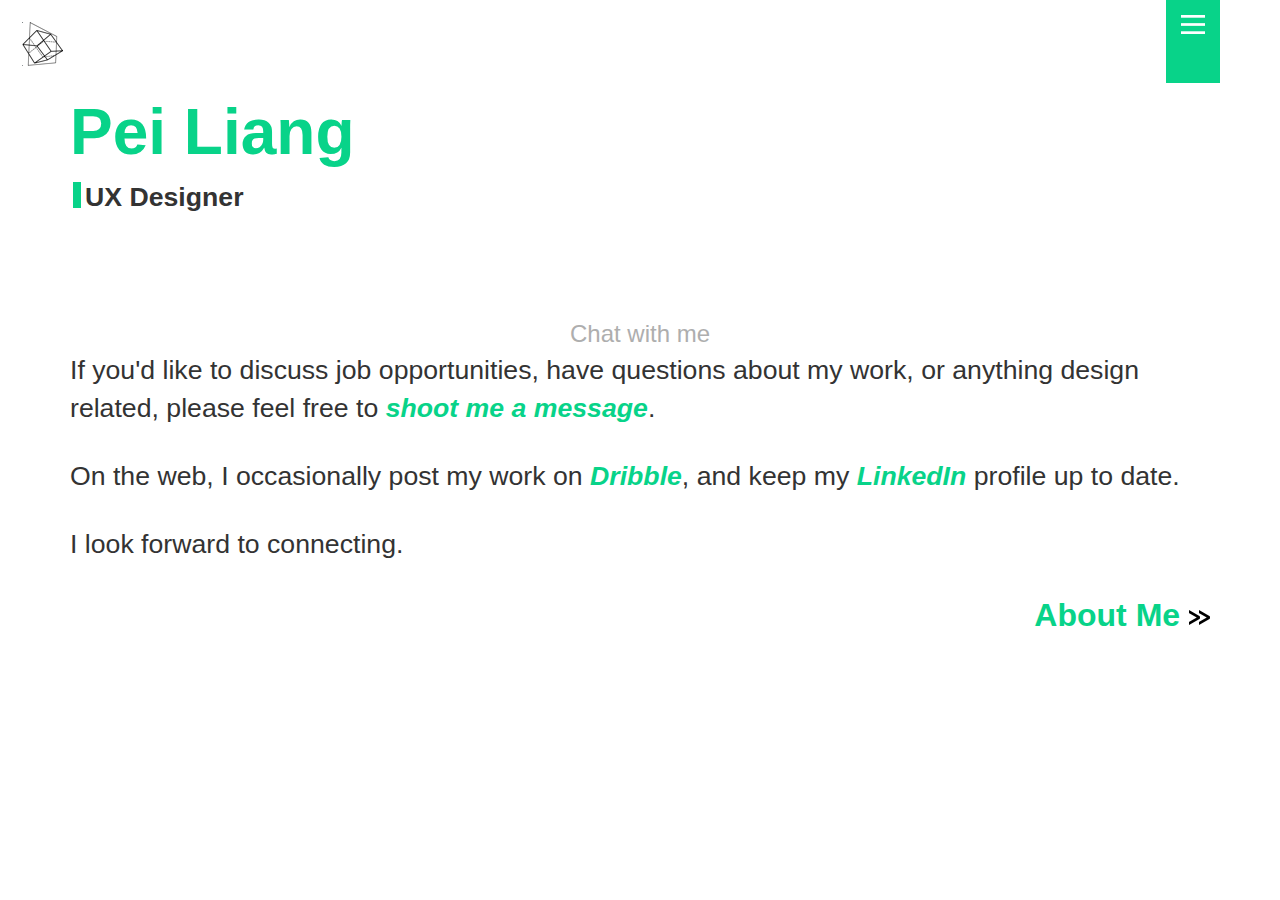
<file: src/contact.html>
<!DOCTYPE html>
<html lang="en">
  <head>
    <link rel="stylesheet" type="text/css" href="css/style.css">
    <link rel="stylesheet" href="https://maxcdn.bootstrapcdn.com/bootstrap/3.3.7/css/bootstrap.min.css" integrity="sha384-BVYiiSIFeK1dGmJRAkycuHAHRg32OmUcww7on3RYdg4Va+PmSTsz/K68vbdEjh4u" crossorigin="anonymous">
  </head>
  <body id="contact">

    <div class="menu-bar container-fluid">
      <div class="logo">
        <a href="index.html"><img src="img/logo.png"></a>
      </div>
      <div class="menu">
        <div class="cover">
          <img src="img/menu.png">
        </div>
        <div class="items">
          <ul>
            <li><a href="index.html">Projects</a></li>
            <li><a href="about-me.html">About Me</a></li>
            <li><a href="contact.html">Contact</a></li>
          </ul>
        </div>
      </div>
    </div>

    <div class="main container">
      <div class="name-card">
        <div class="name heading">
          Pei Liang
        </div>
        <div class="profession">
          <span>UX Designer</span>
        </div>
      </div>
      <div class="chat">
        Chat with me
      </div>
      
      <div class="content">
        <p>If you'd like to discuss job opportunities, have questions about my work, or anything design related, please feel free to <a href="mailto:peiuxdesign@gmail.com">shoot me a message</a>.</p>
        <p>On the web, I occasionally post my work on <a href="javascript:void(0);">Dribble</a>, and keep my <a href="javascript:void(0);">LinkedIn</a> profile up to date.</p>
        <p>I look forward to connecting.</p>
      </div>
      
      <div class="footer">
        <a href="about-me.html">
          <span>About Me</span>
          <img src="img/go.png">
        </a>
      </div>
    </div>
  </body>
</html>
</file>
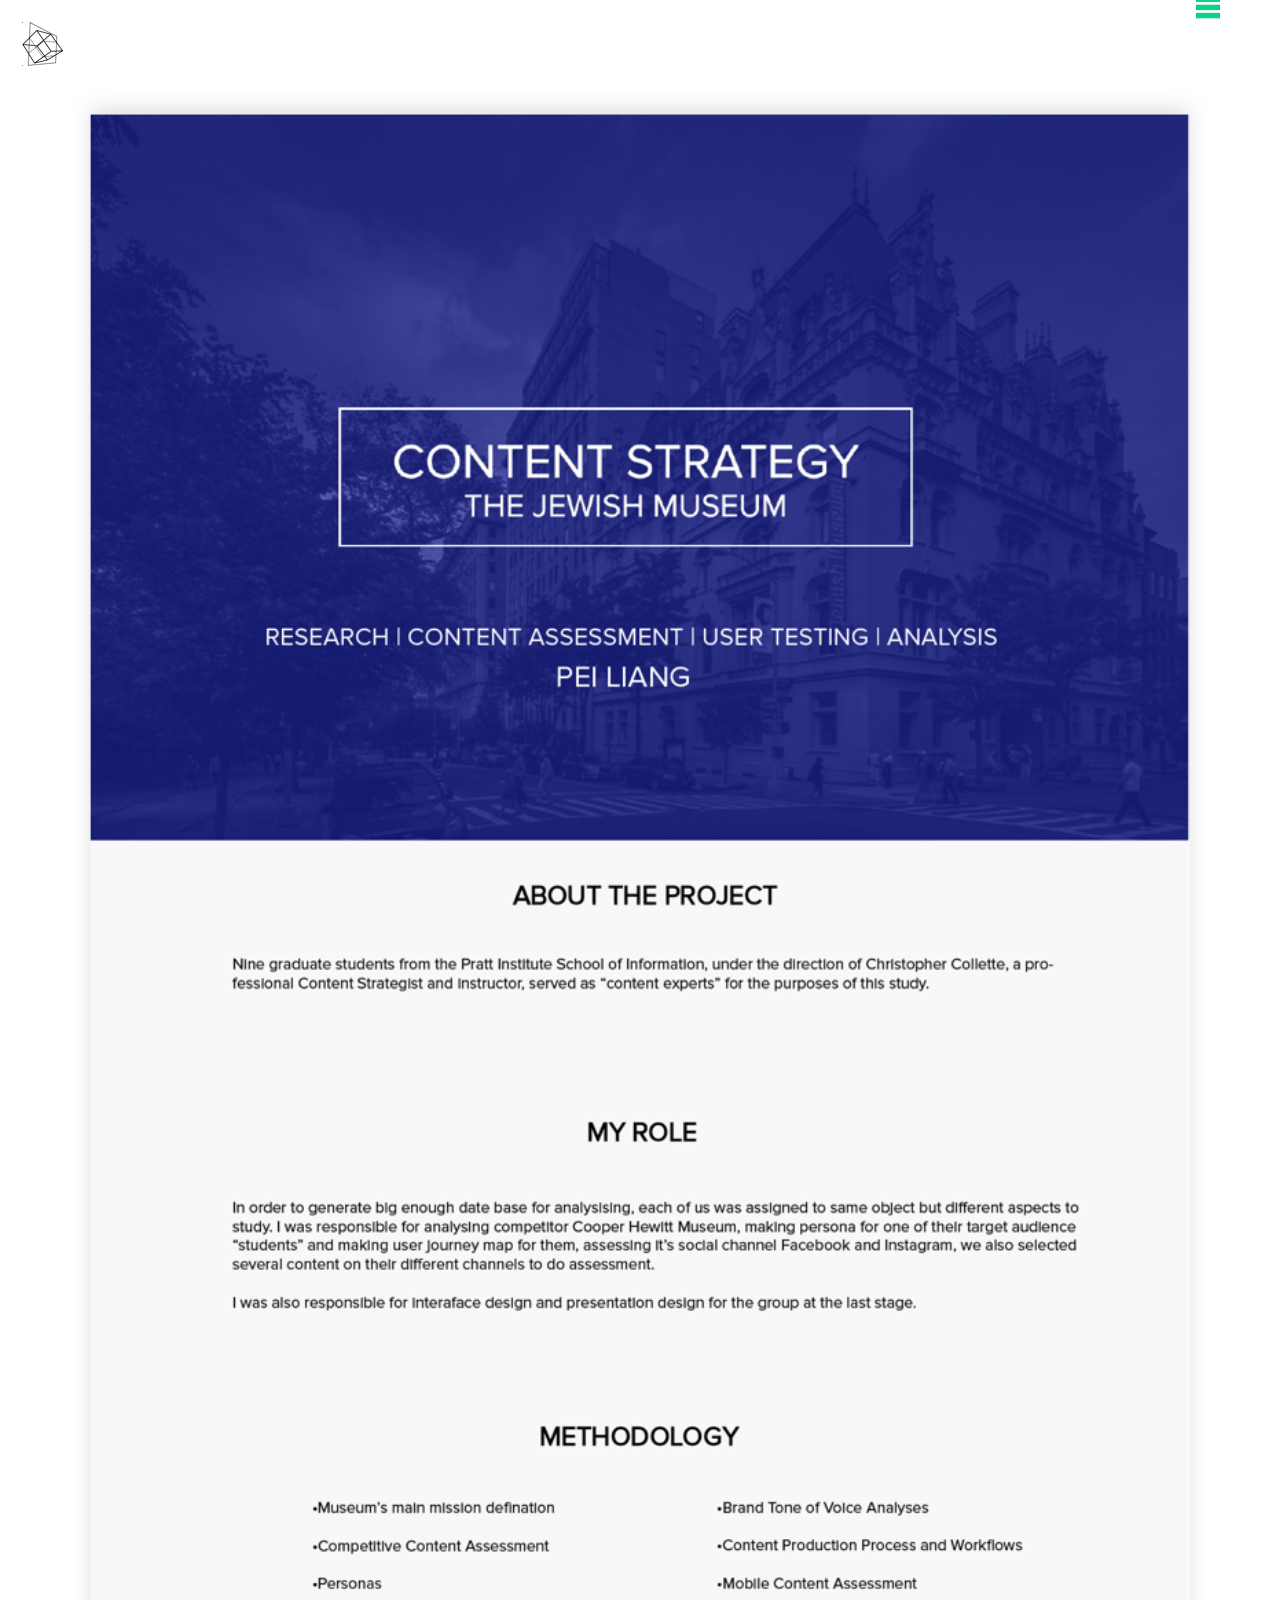
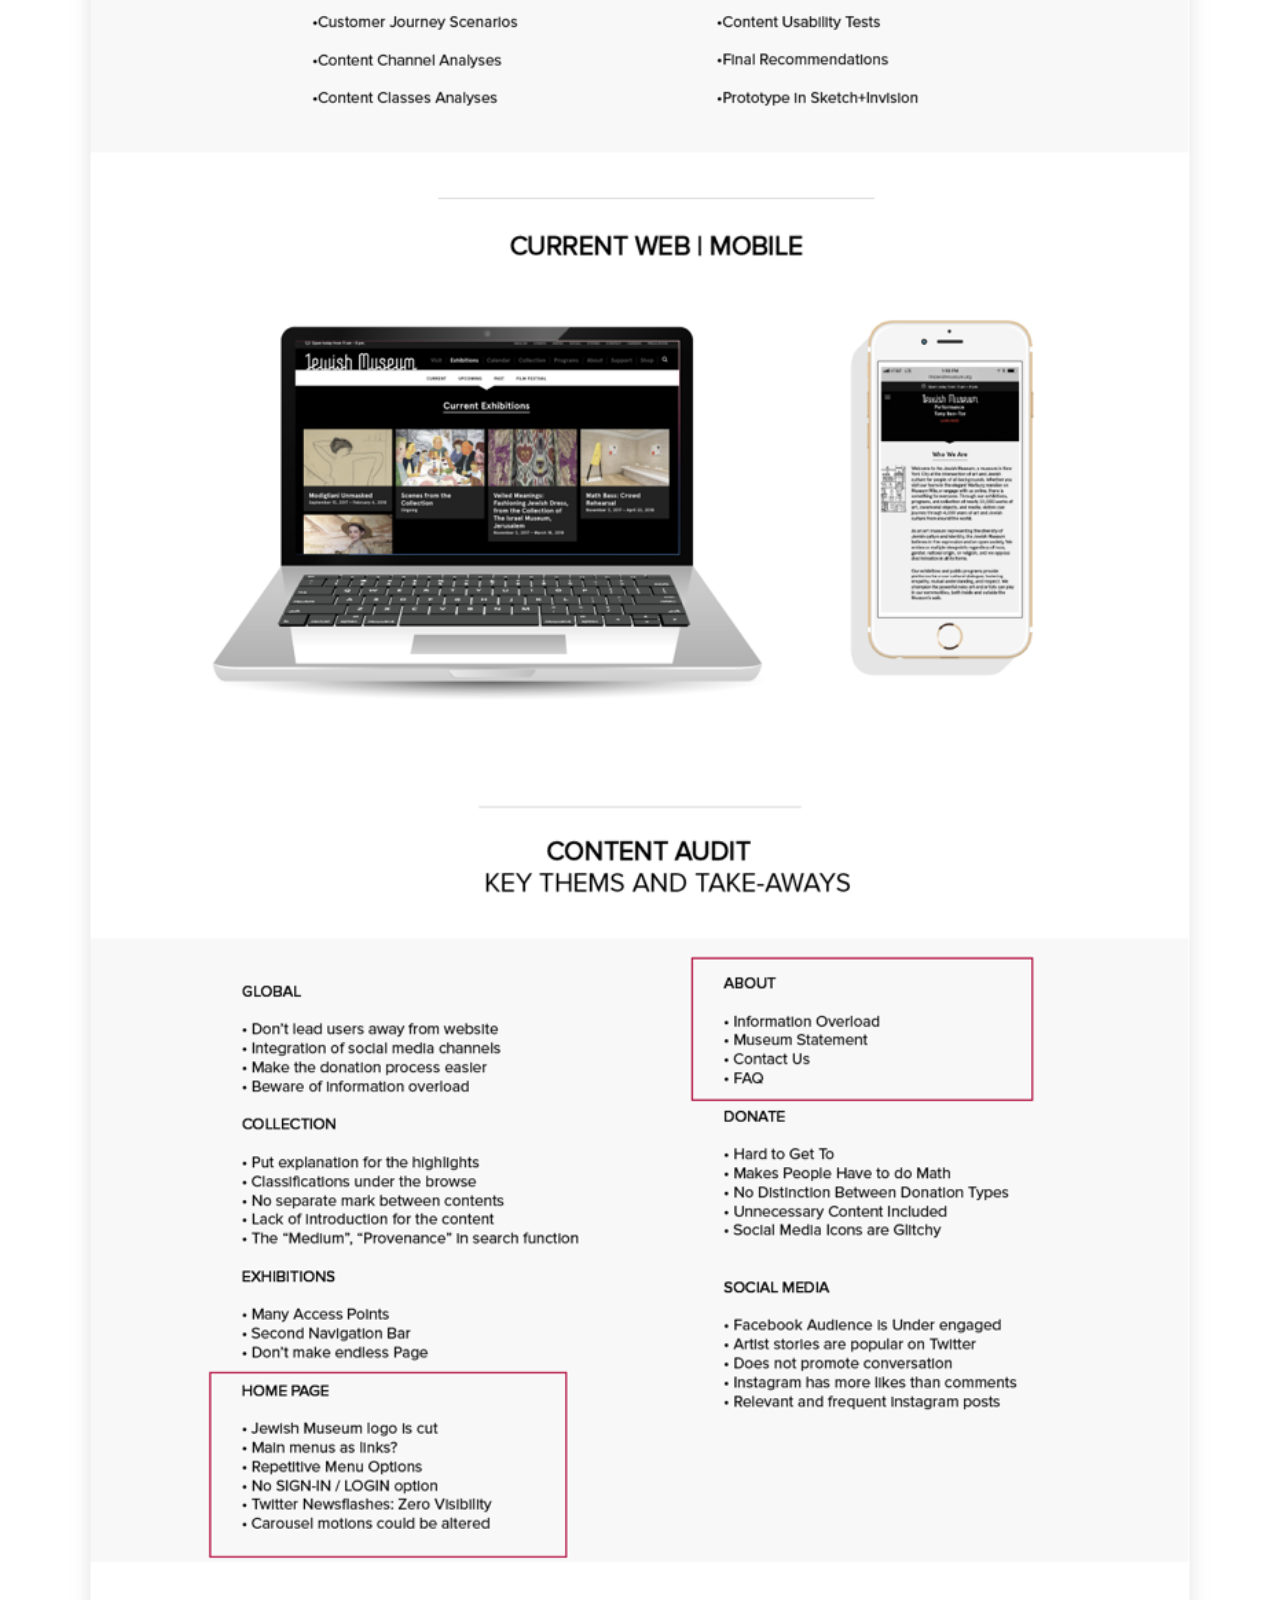
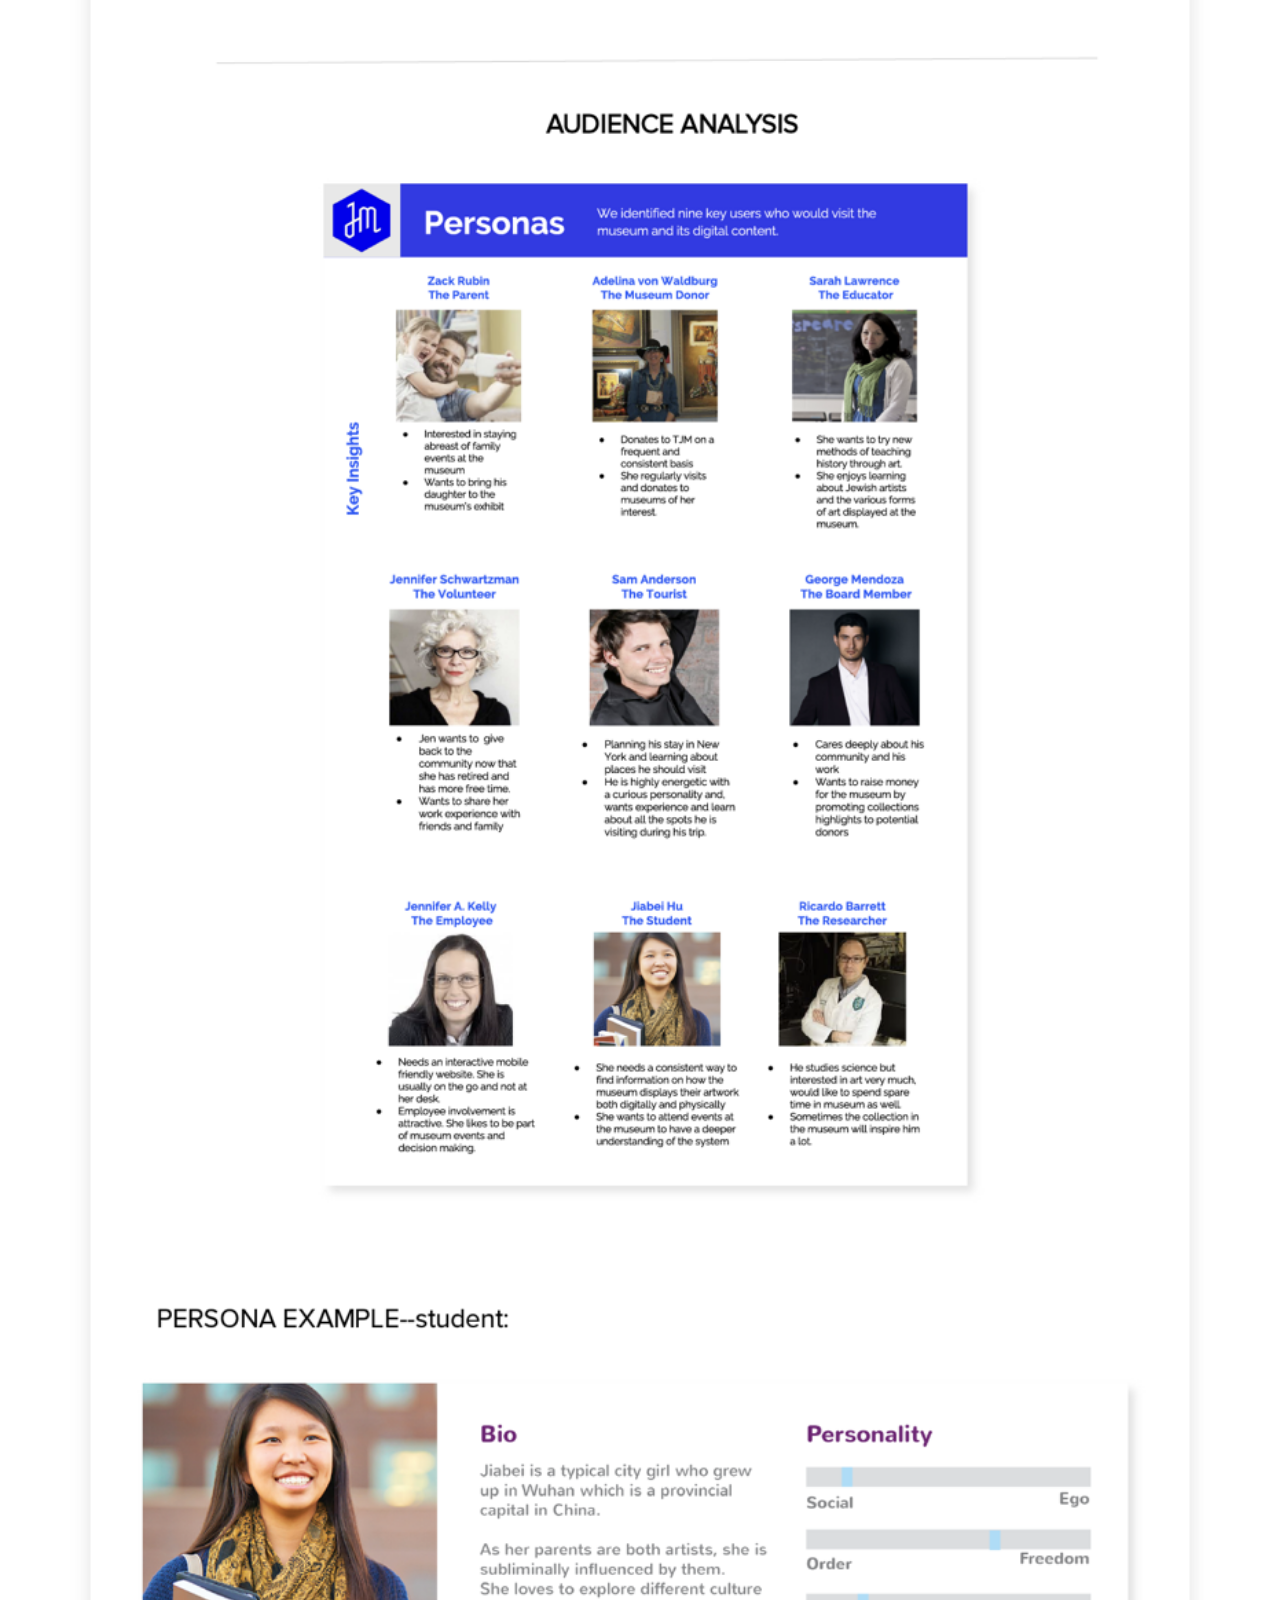
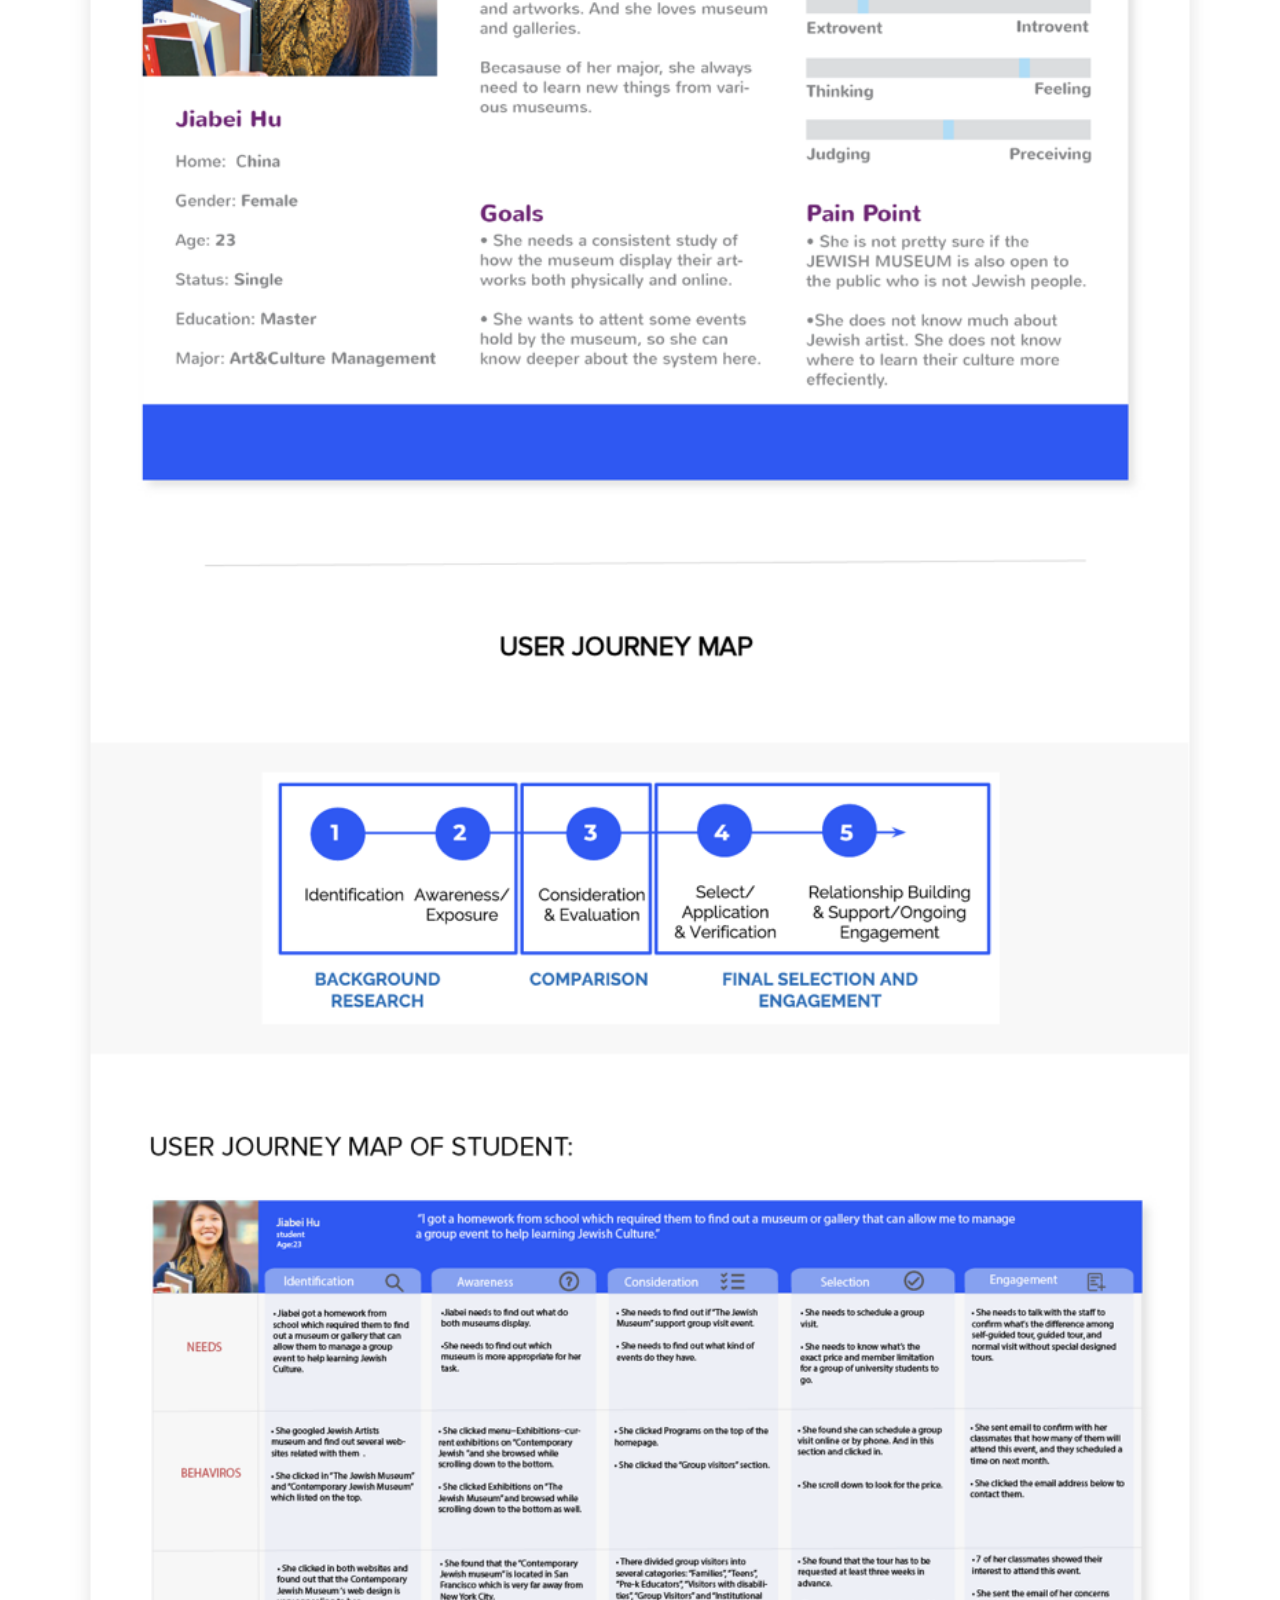
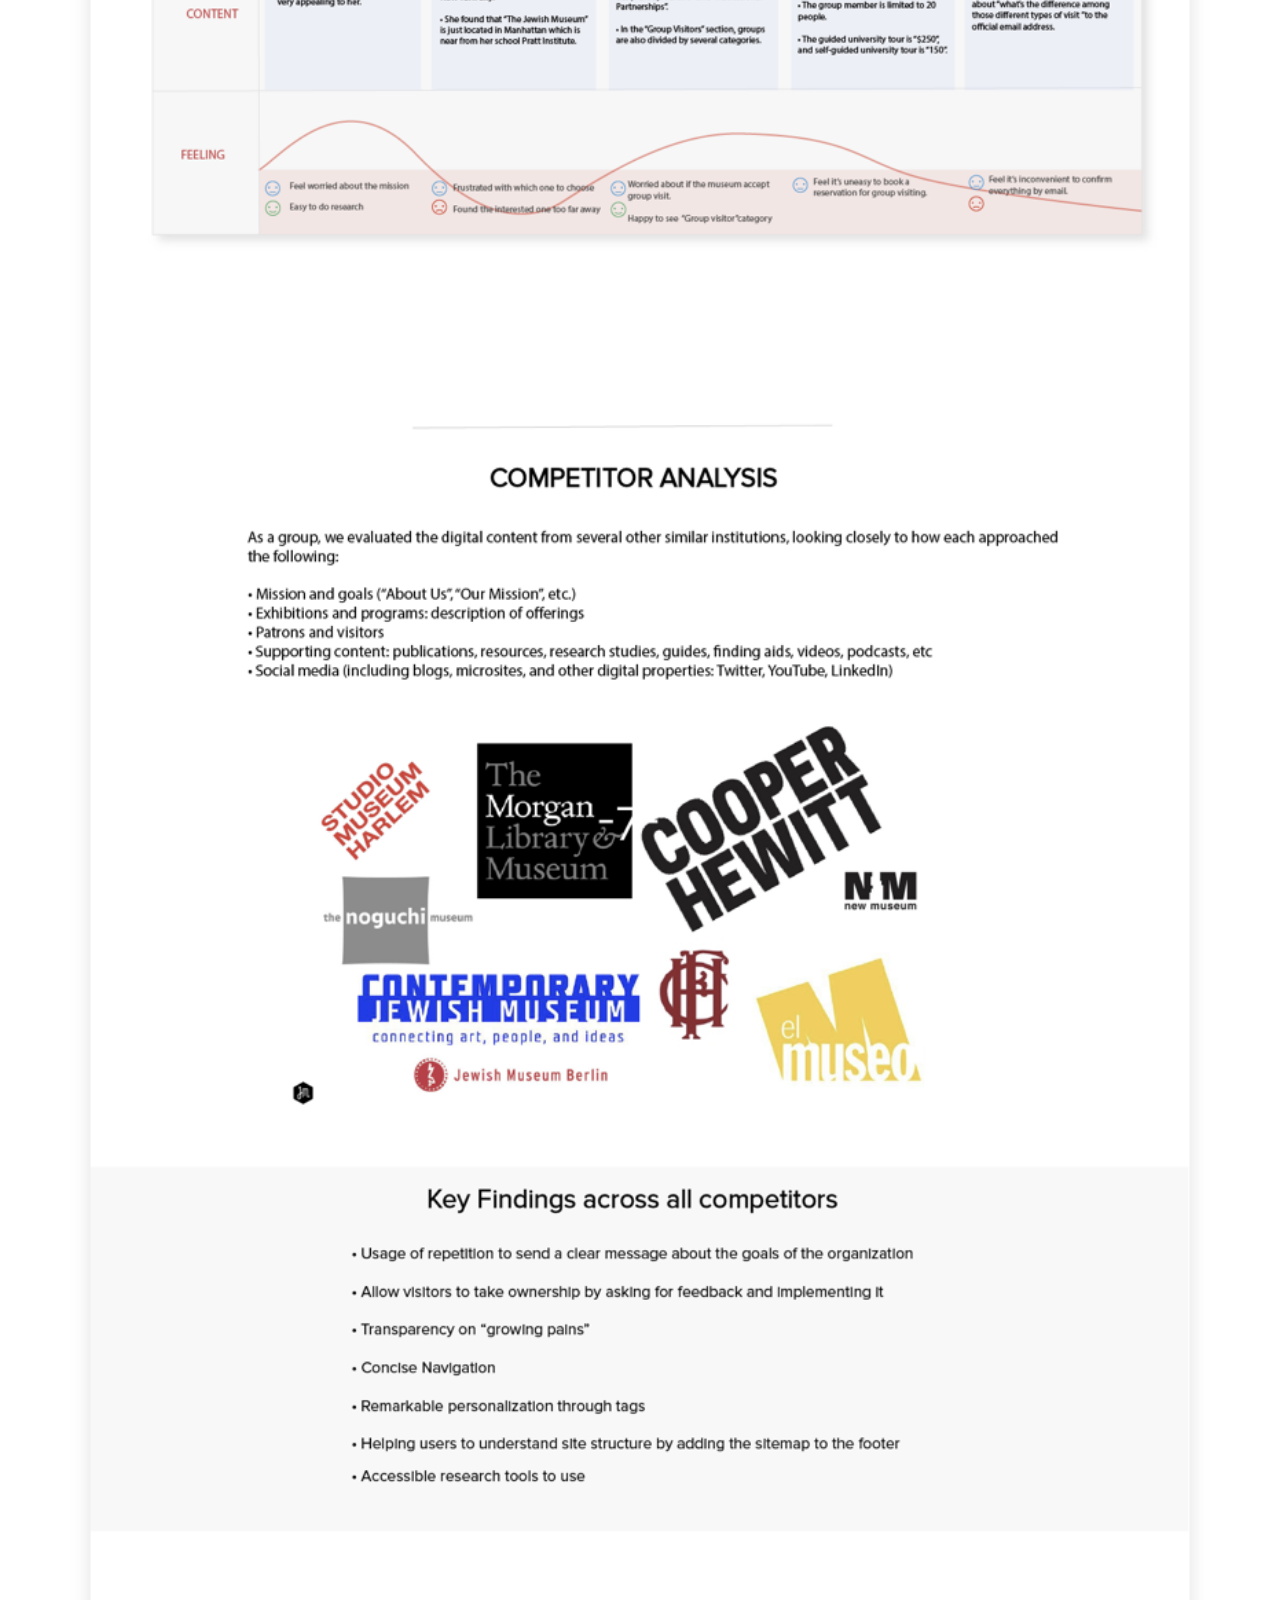
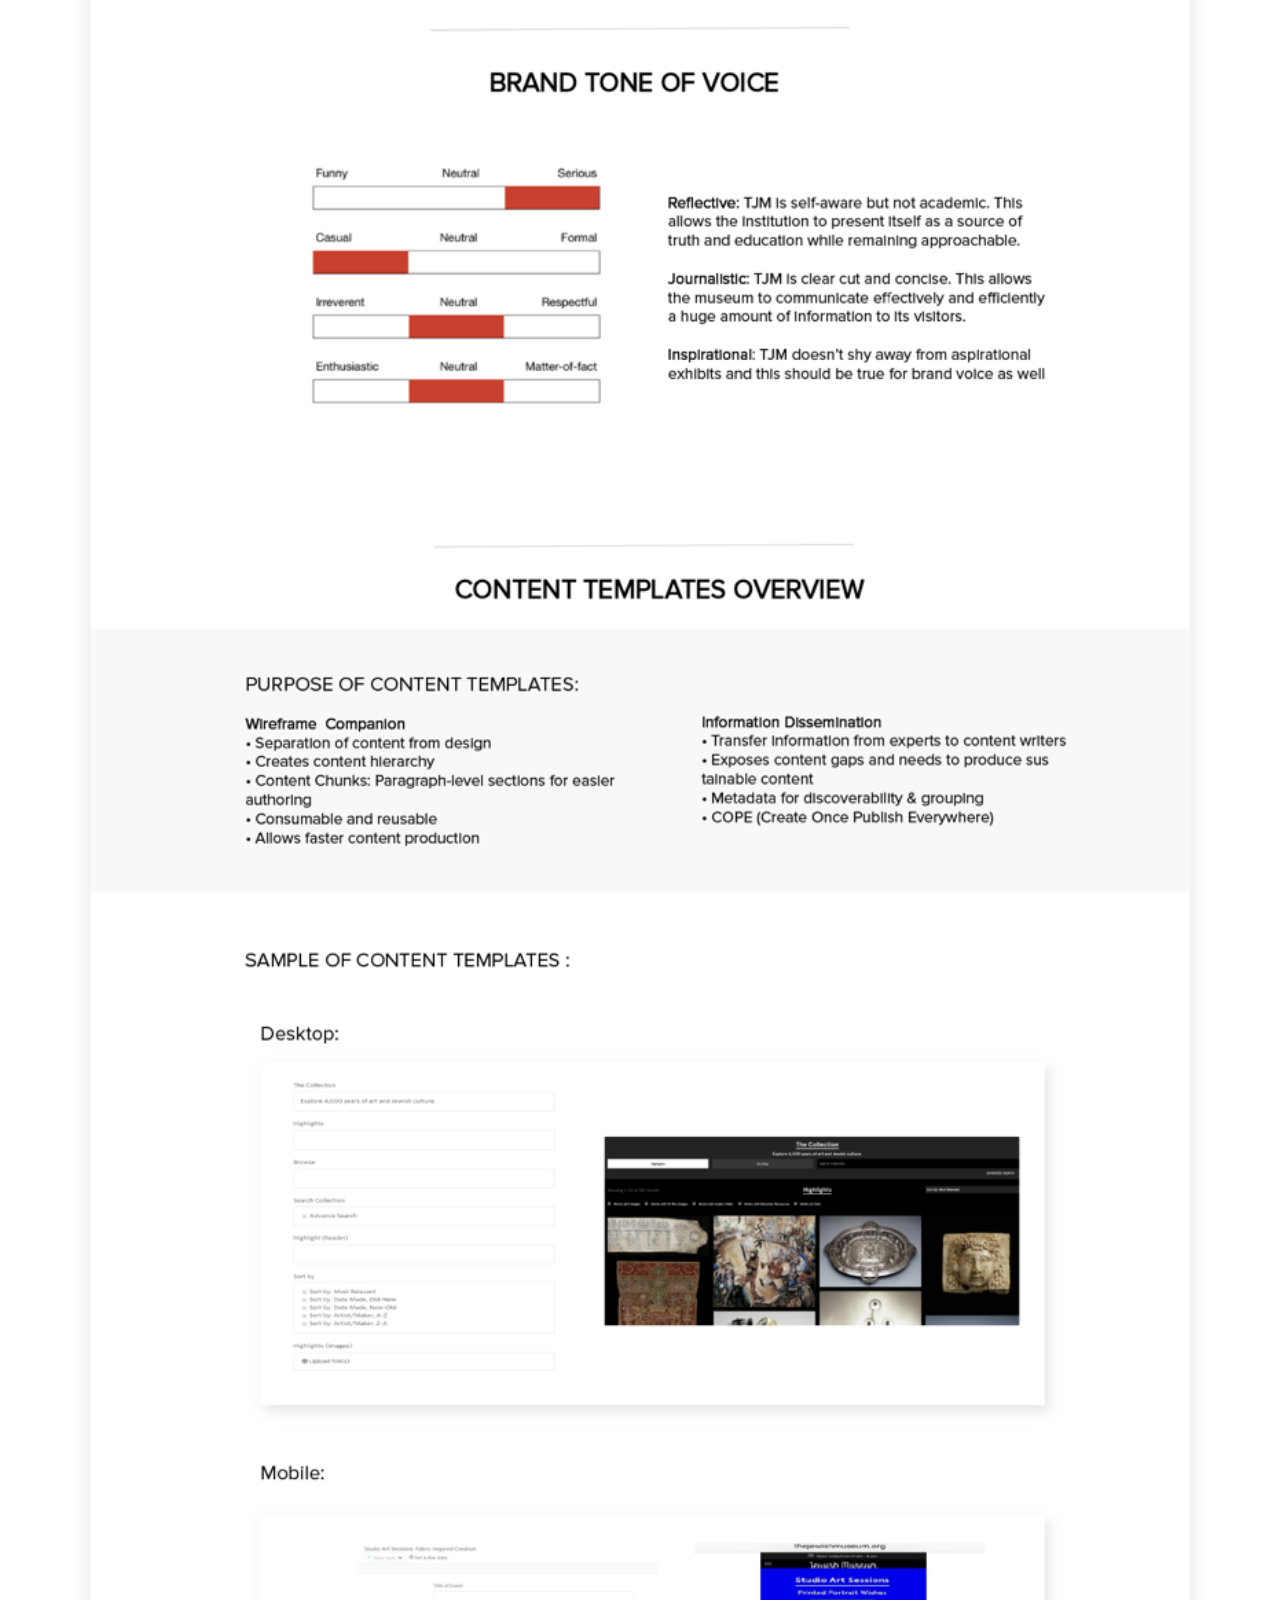
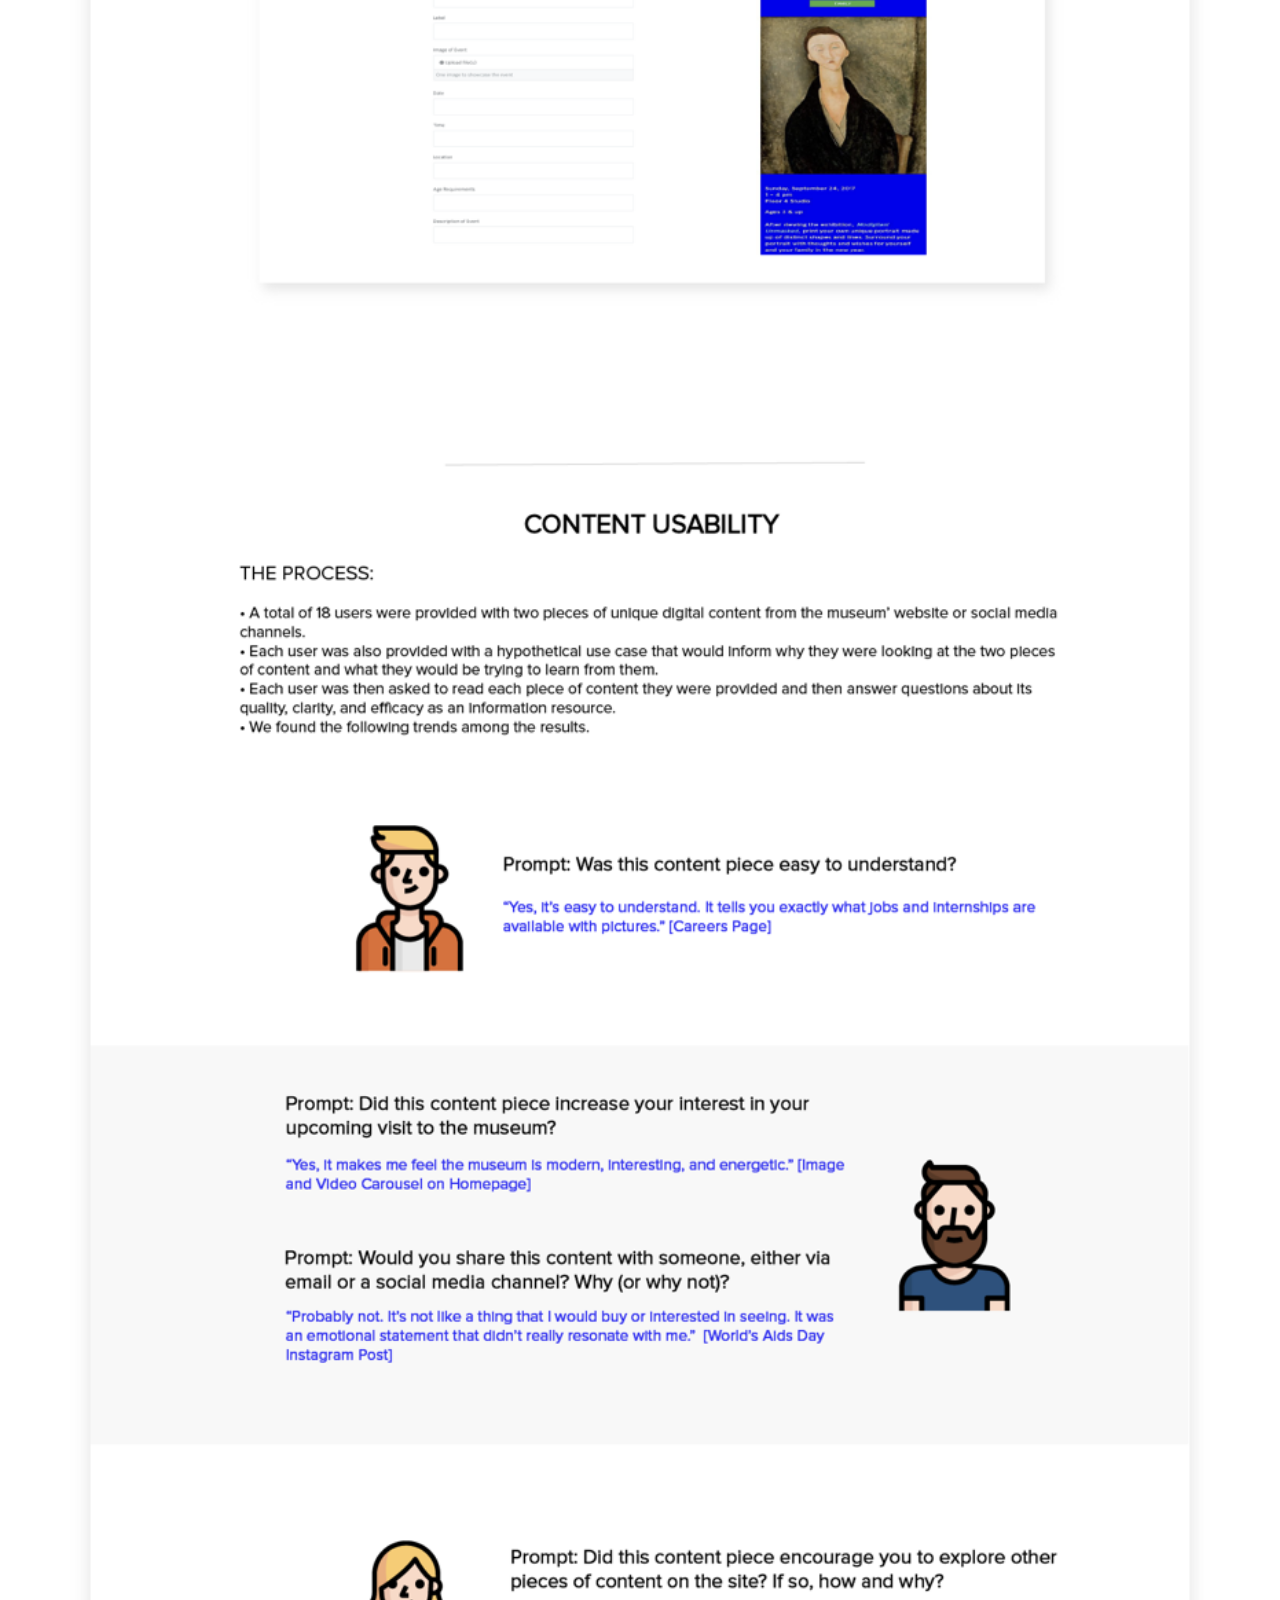
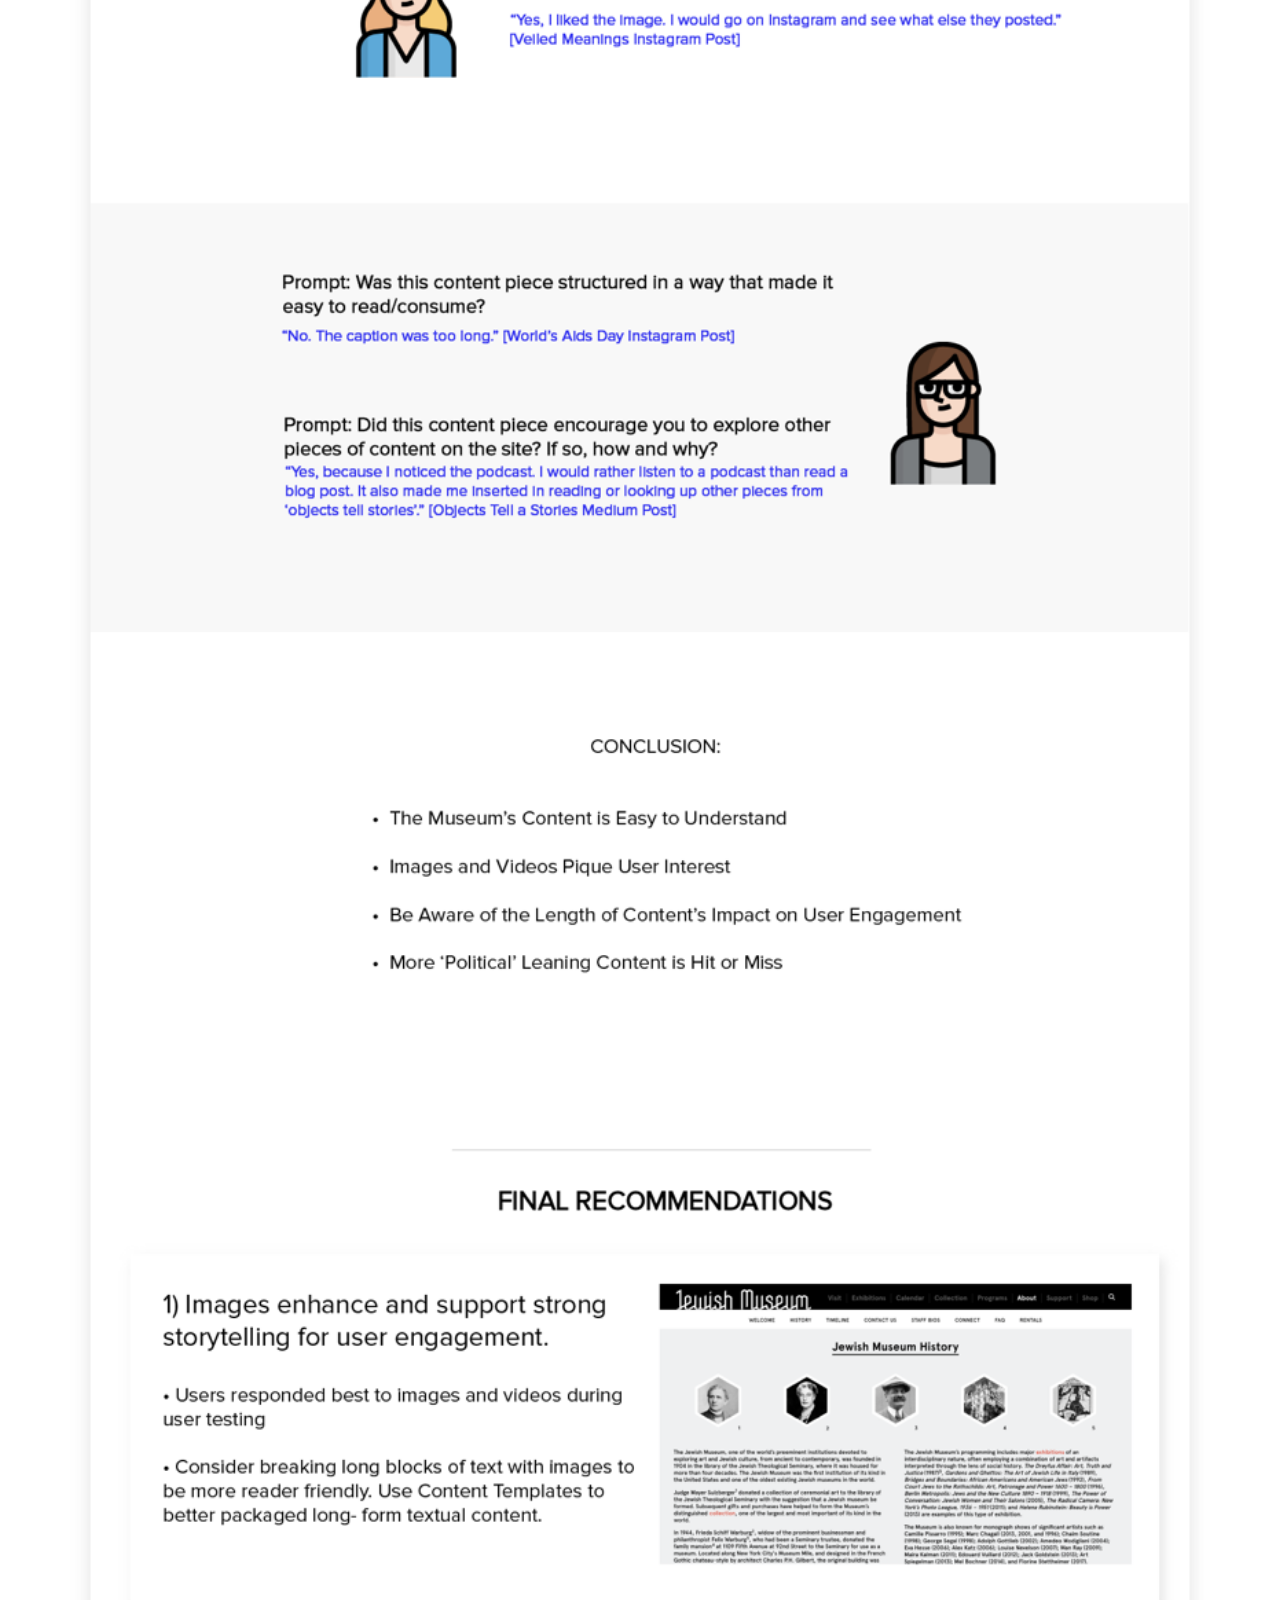
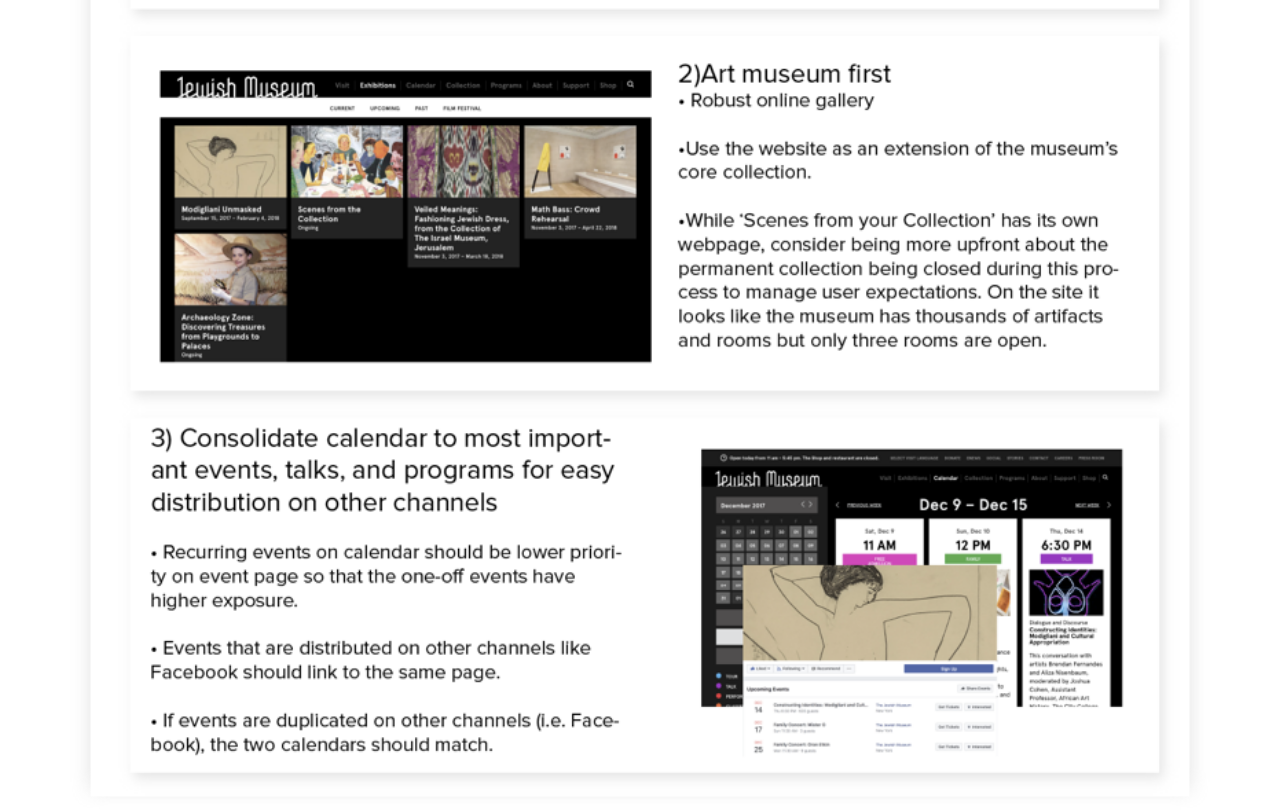
<file: src/content-strategy.html>
<!DOCTYPE html>
<html lang="en">
  <head>
    <link rel="stylesheet" type="text/css" href="css/style.css">
    <link rel="stylesheet" href="https://maxcdn.bootstrapcdn.com/bootstrap/3.3.7/css/bootstrap.min.css" integrity="sha384-BVYiiSIFeK1dGmJRAkycuHAHRg32OmUcww7on3RYdg4Va+PmSTsz/K68vbdEjh4u" crossorigin="anonymous">
  </head>
  <body id="project-details">

    <div class="menu-bar container-fluid">
      <div class="logo">
        <a href="index.html"><img src="img/logo.png"></a>
      </div>
      <div class="menu">
        <img src="img/menu.png">
      </div>
    </div>

    <div class="main container">
      <img class="content" src="img/content-strategy-details.png">
    </div>
  </body>
</html>
</file>
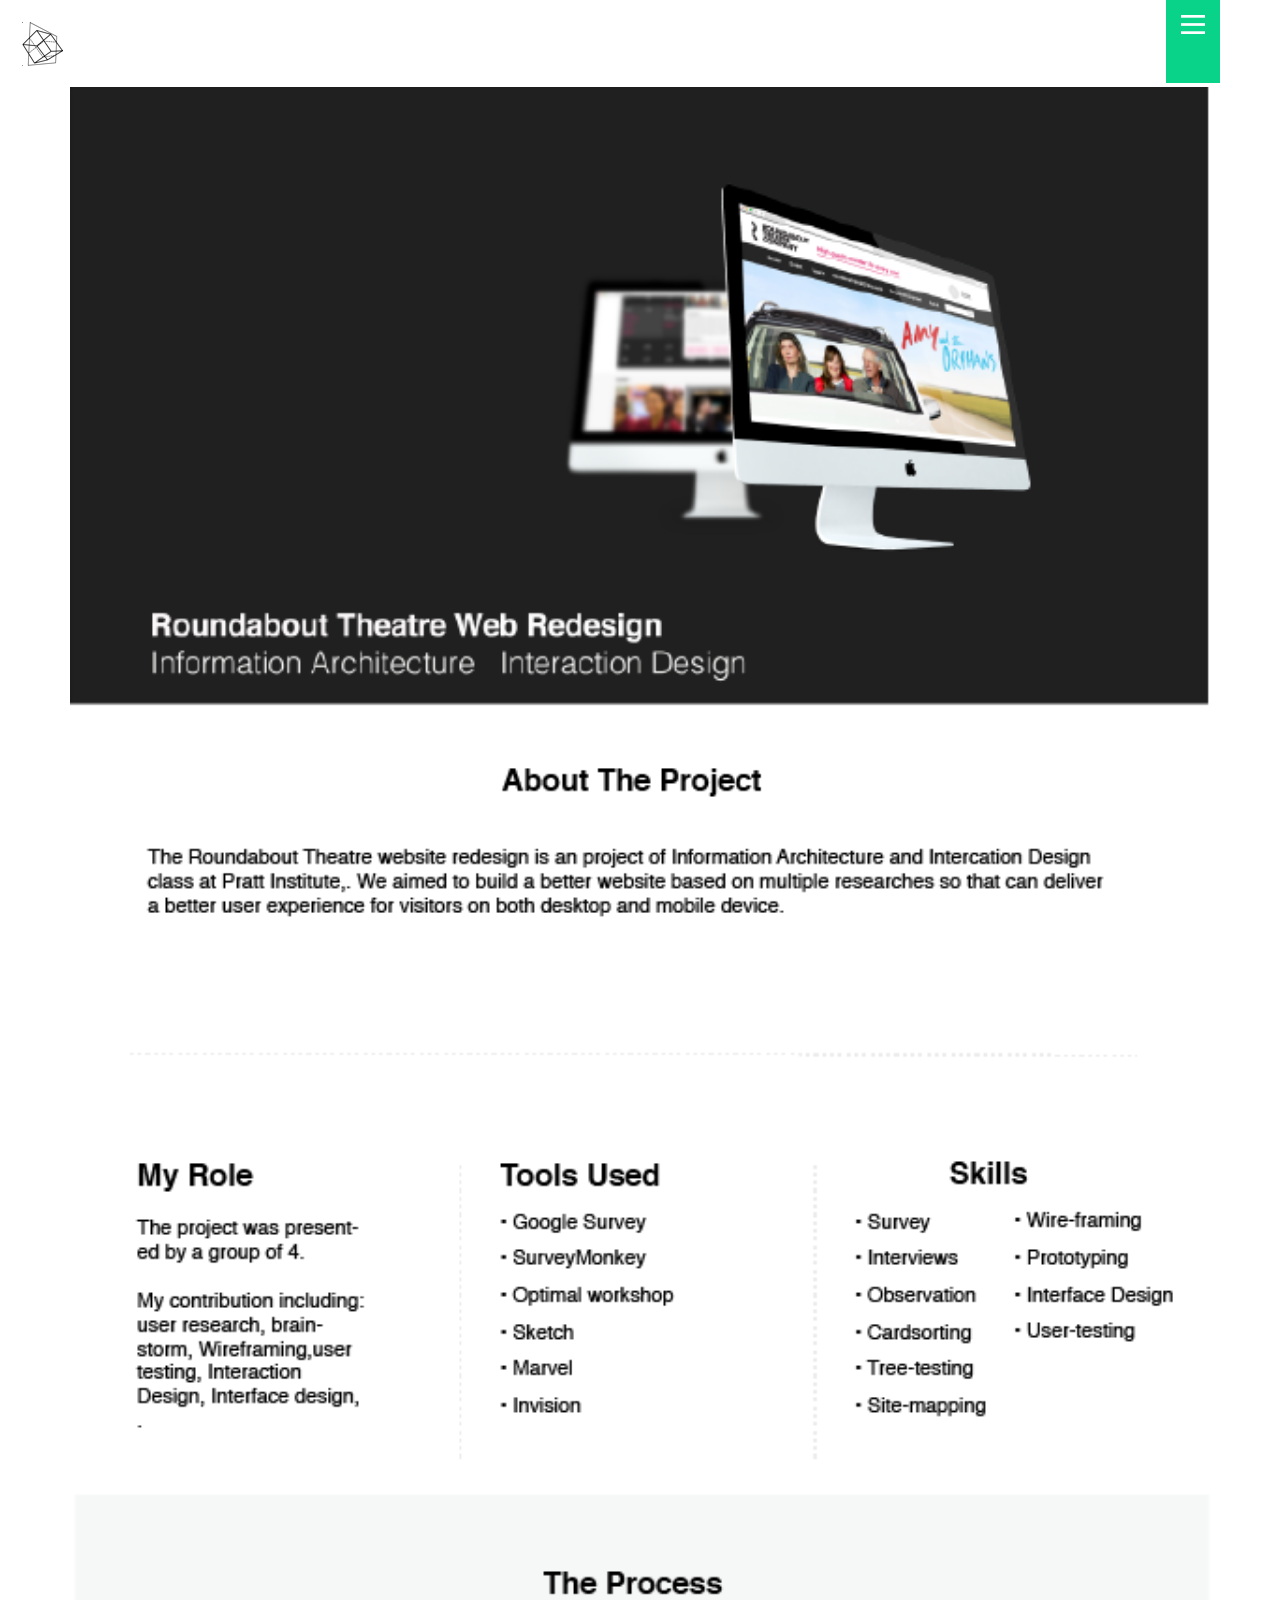
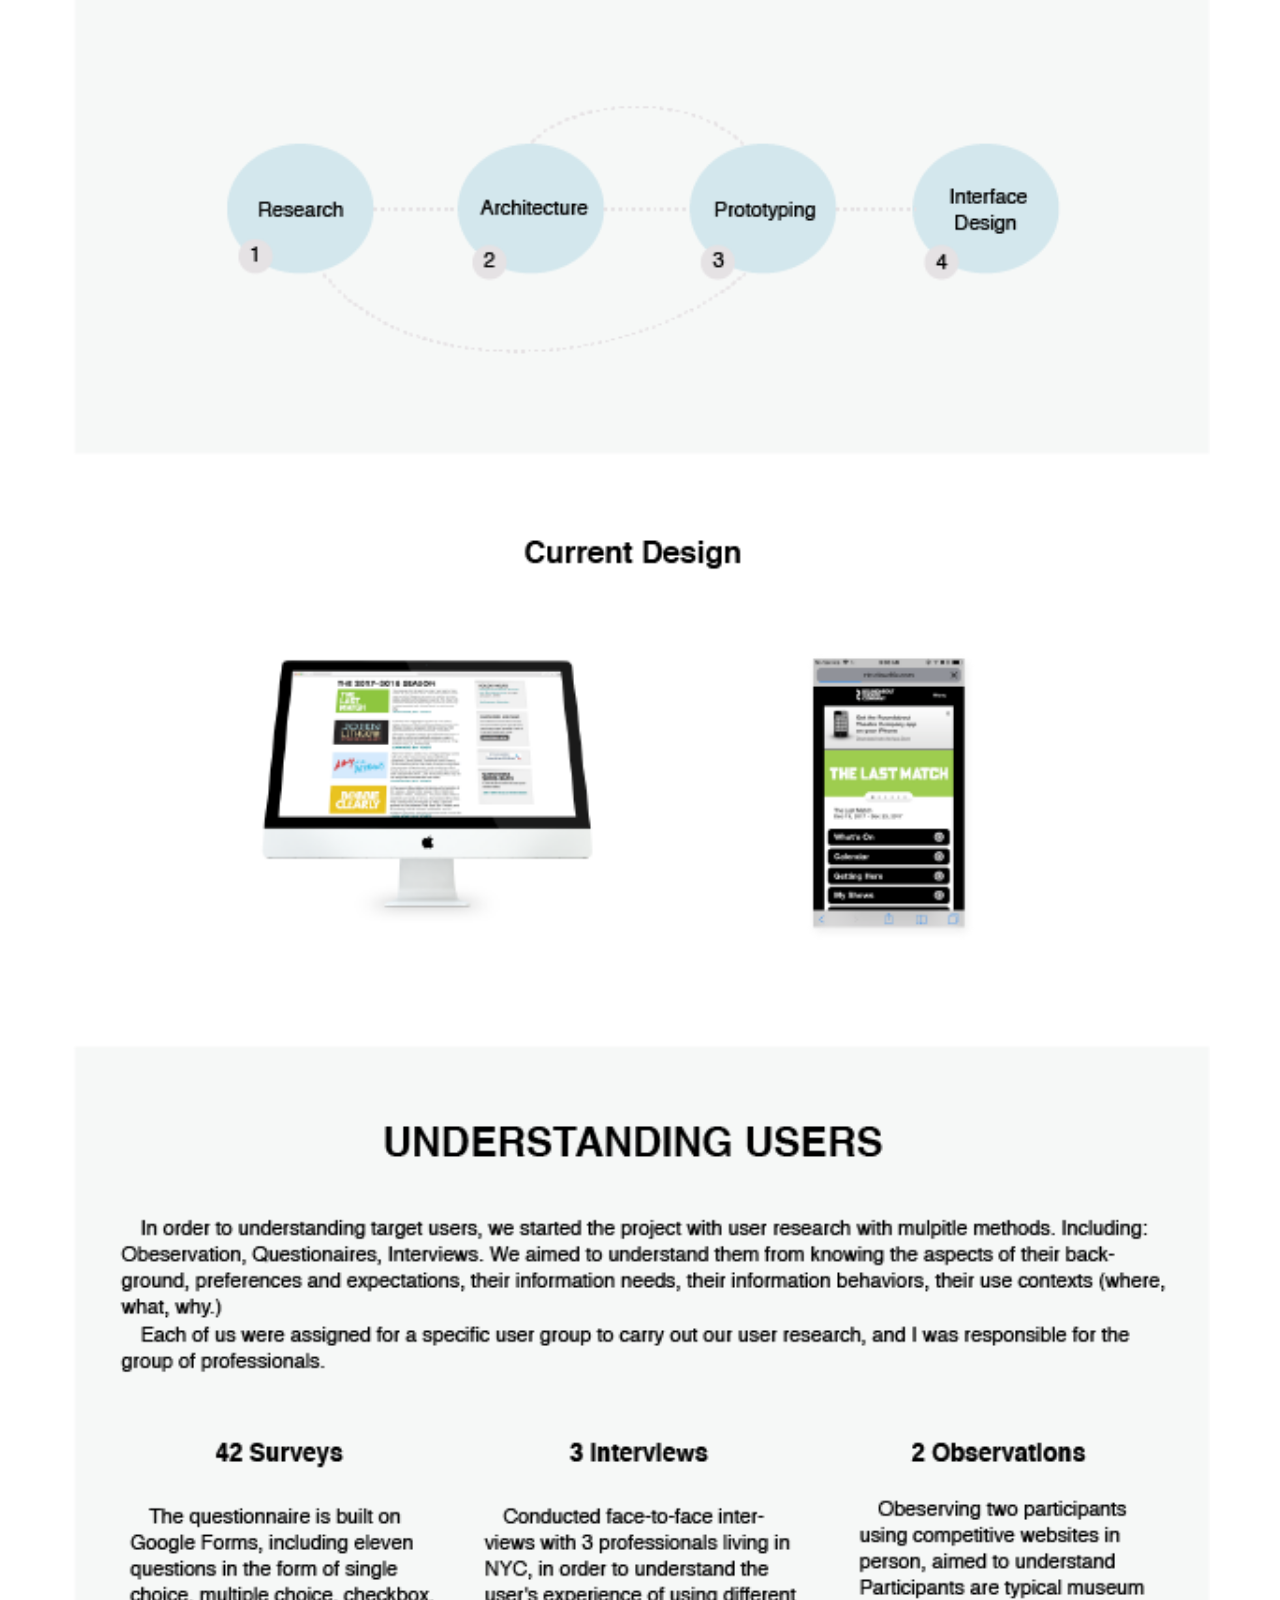
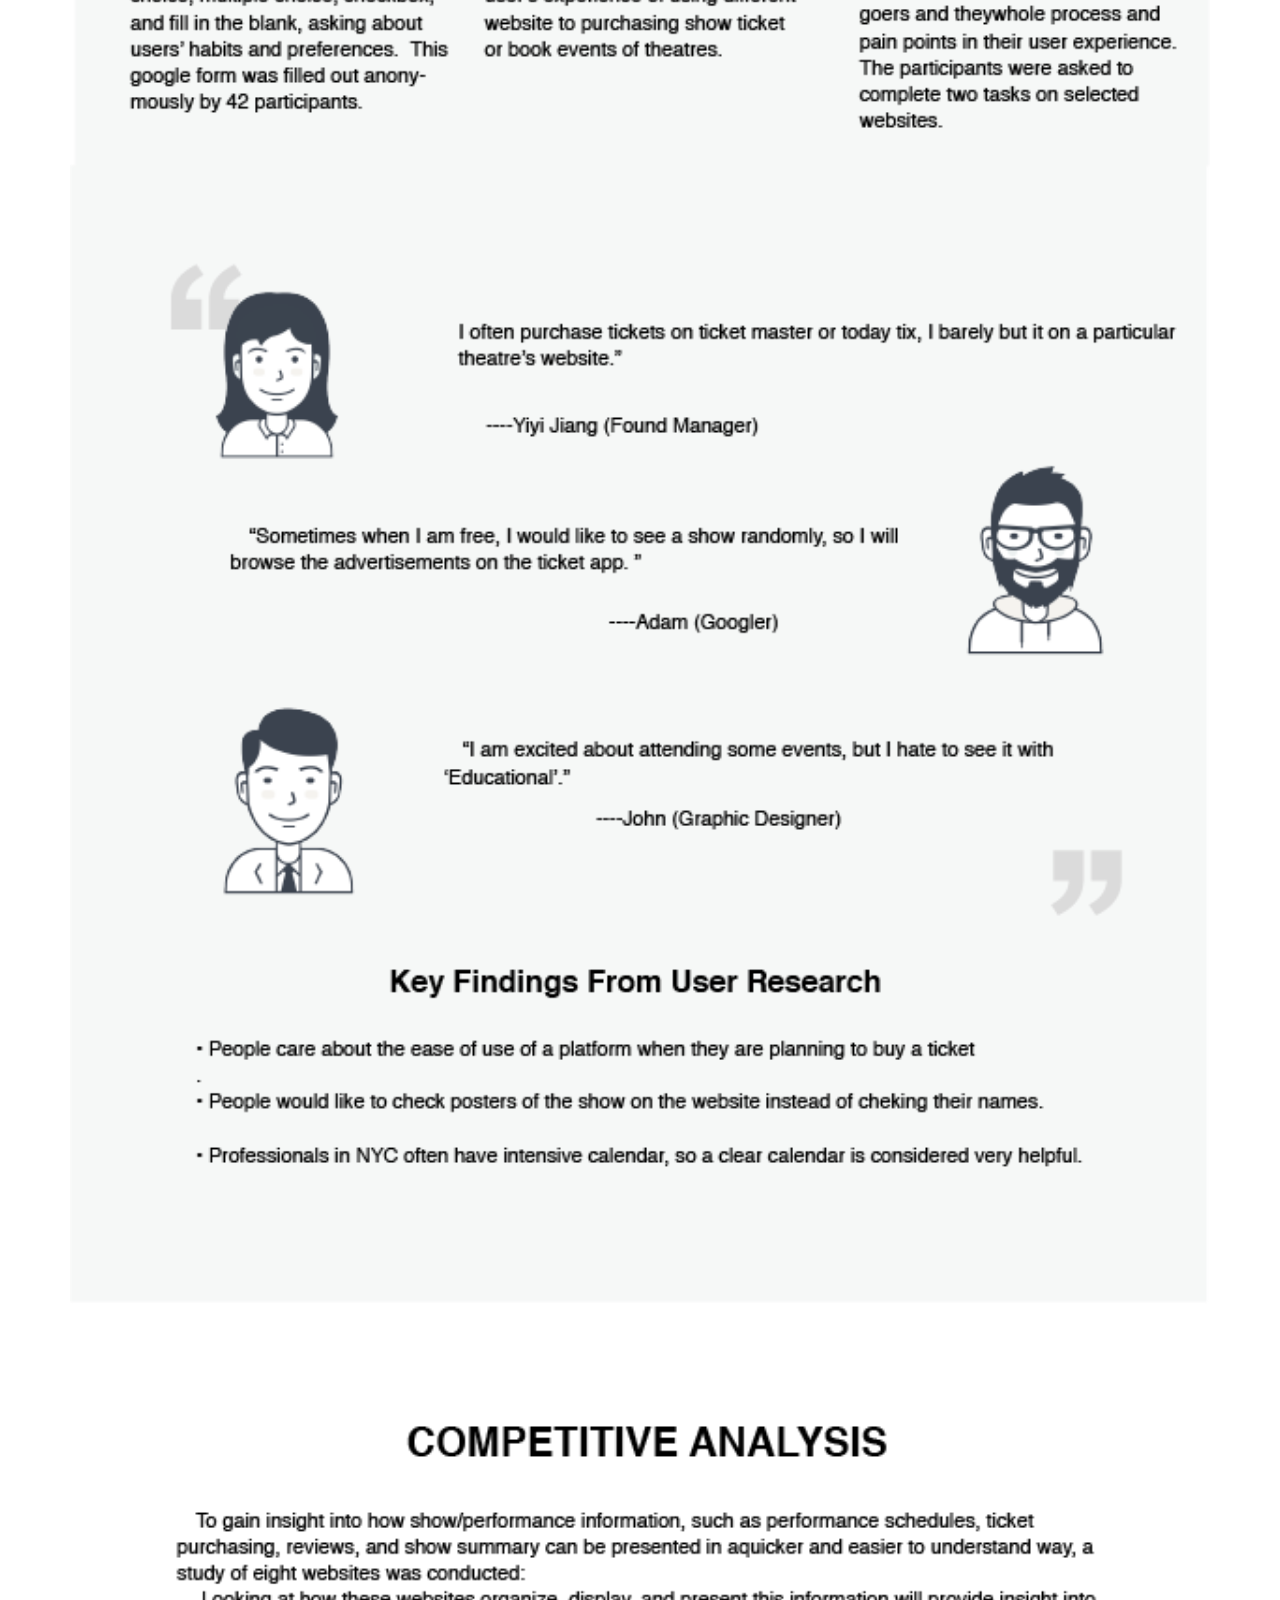
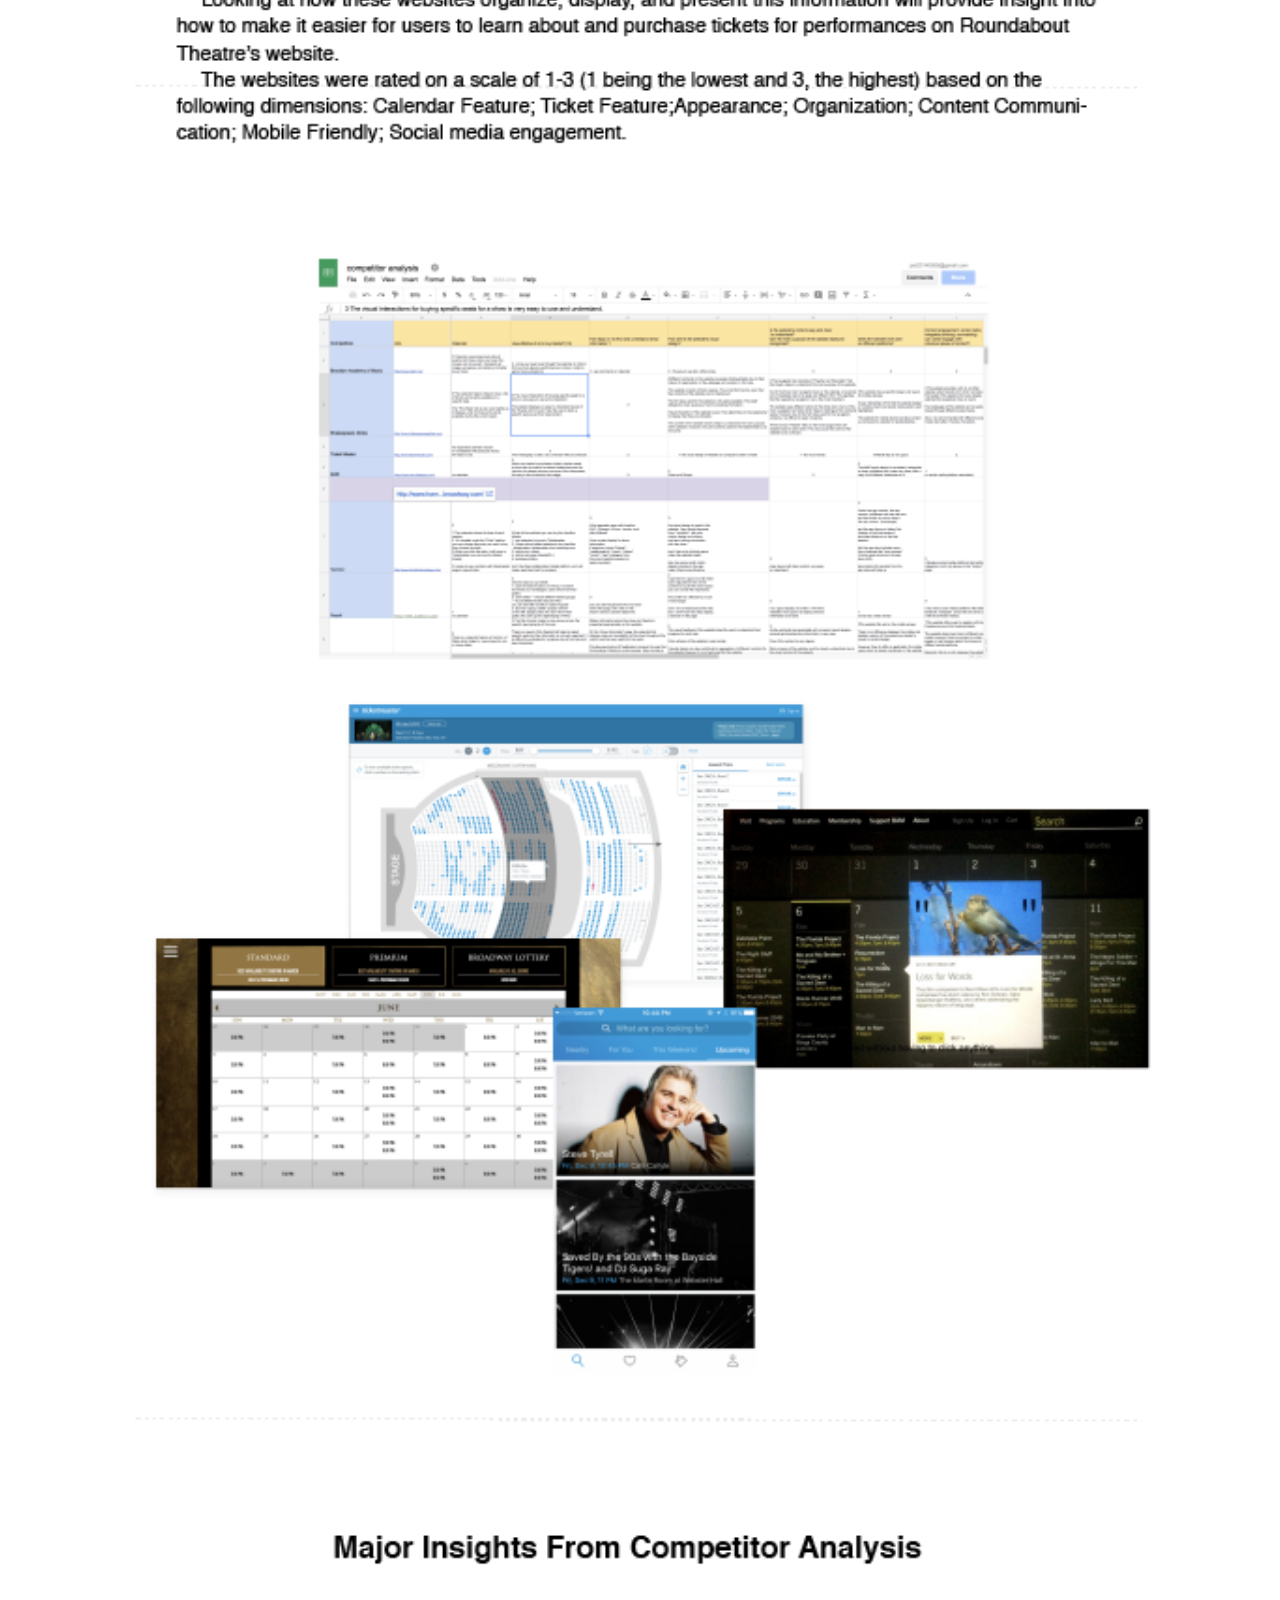
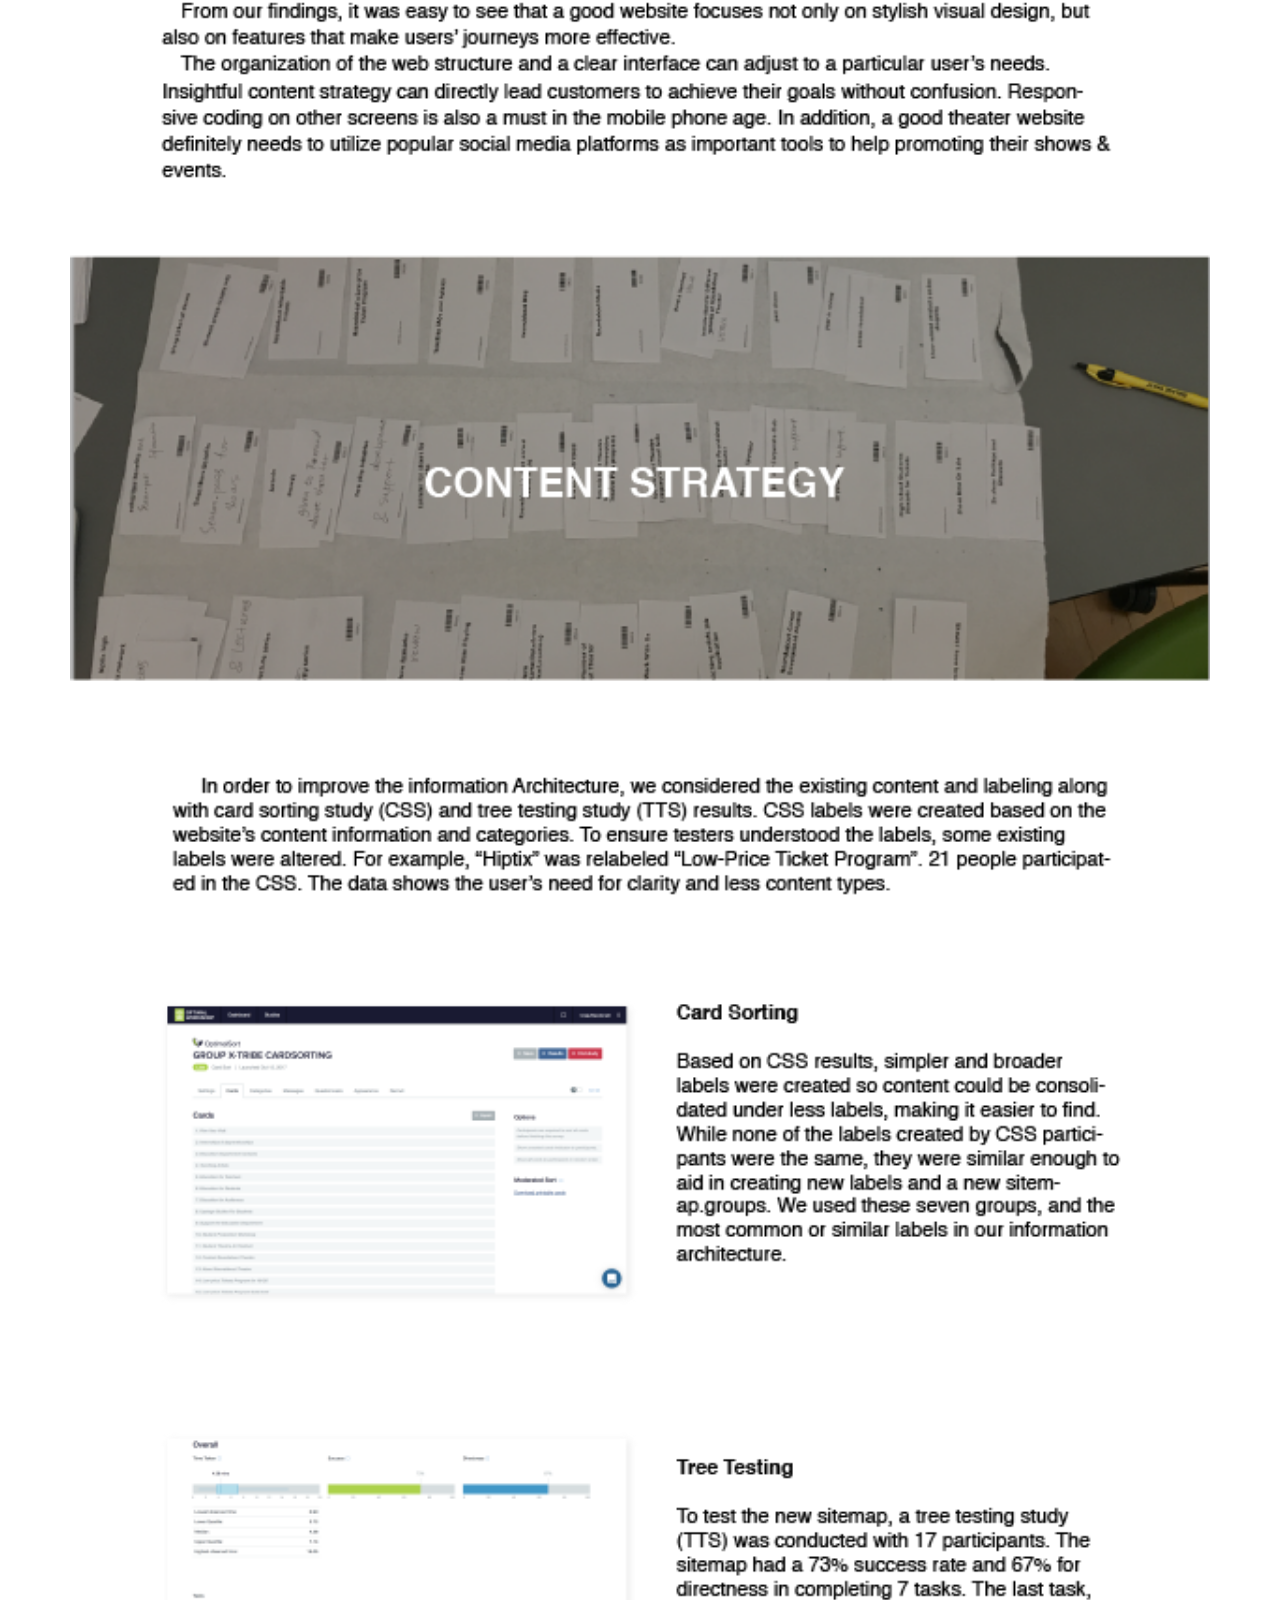
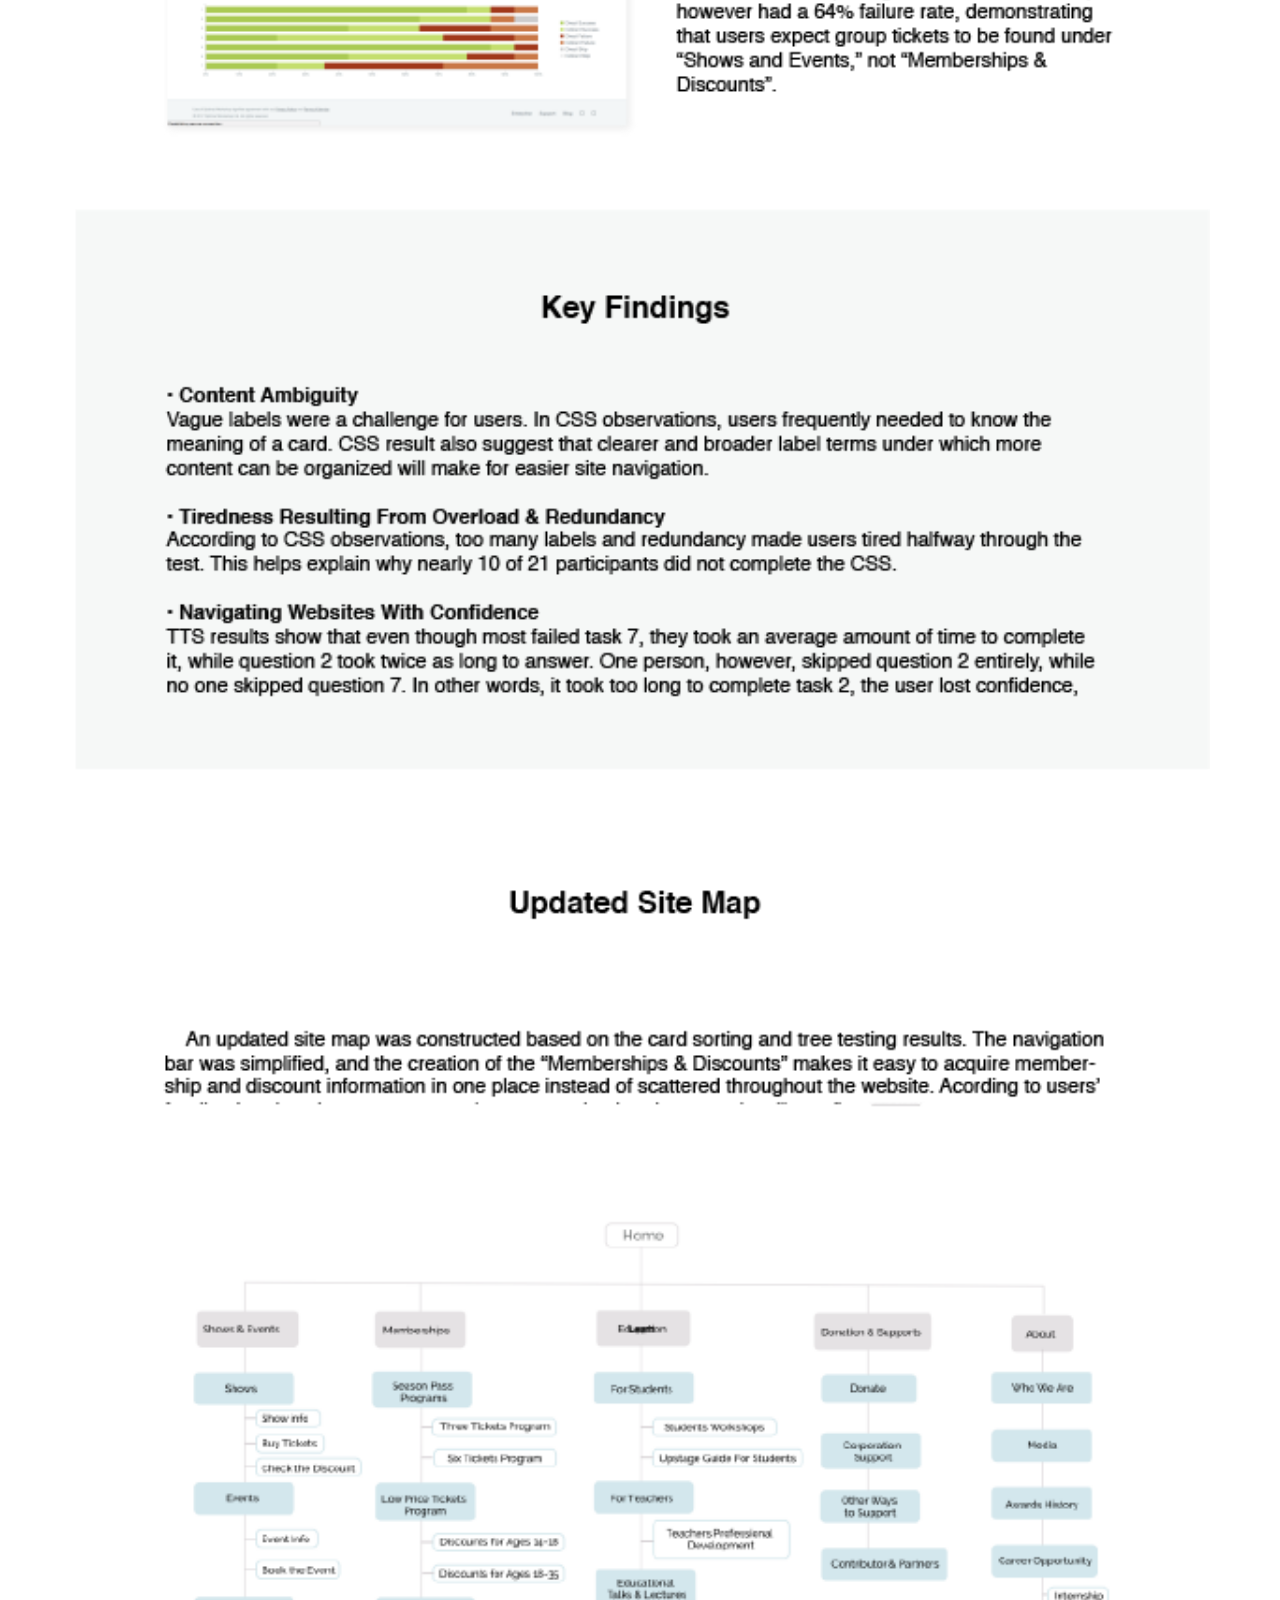
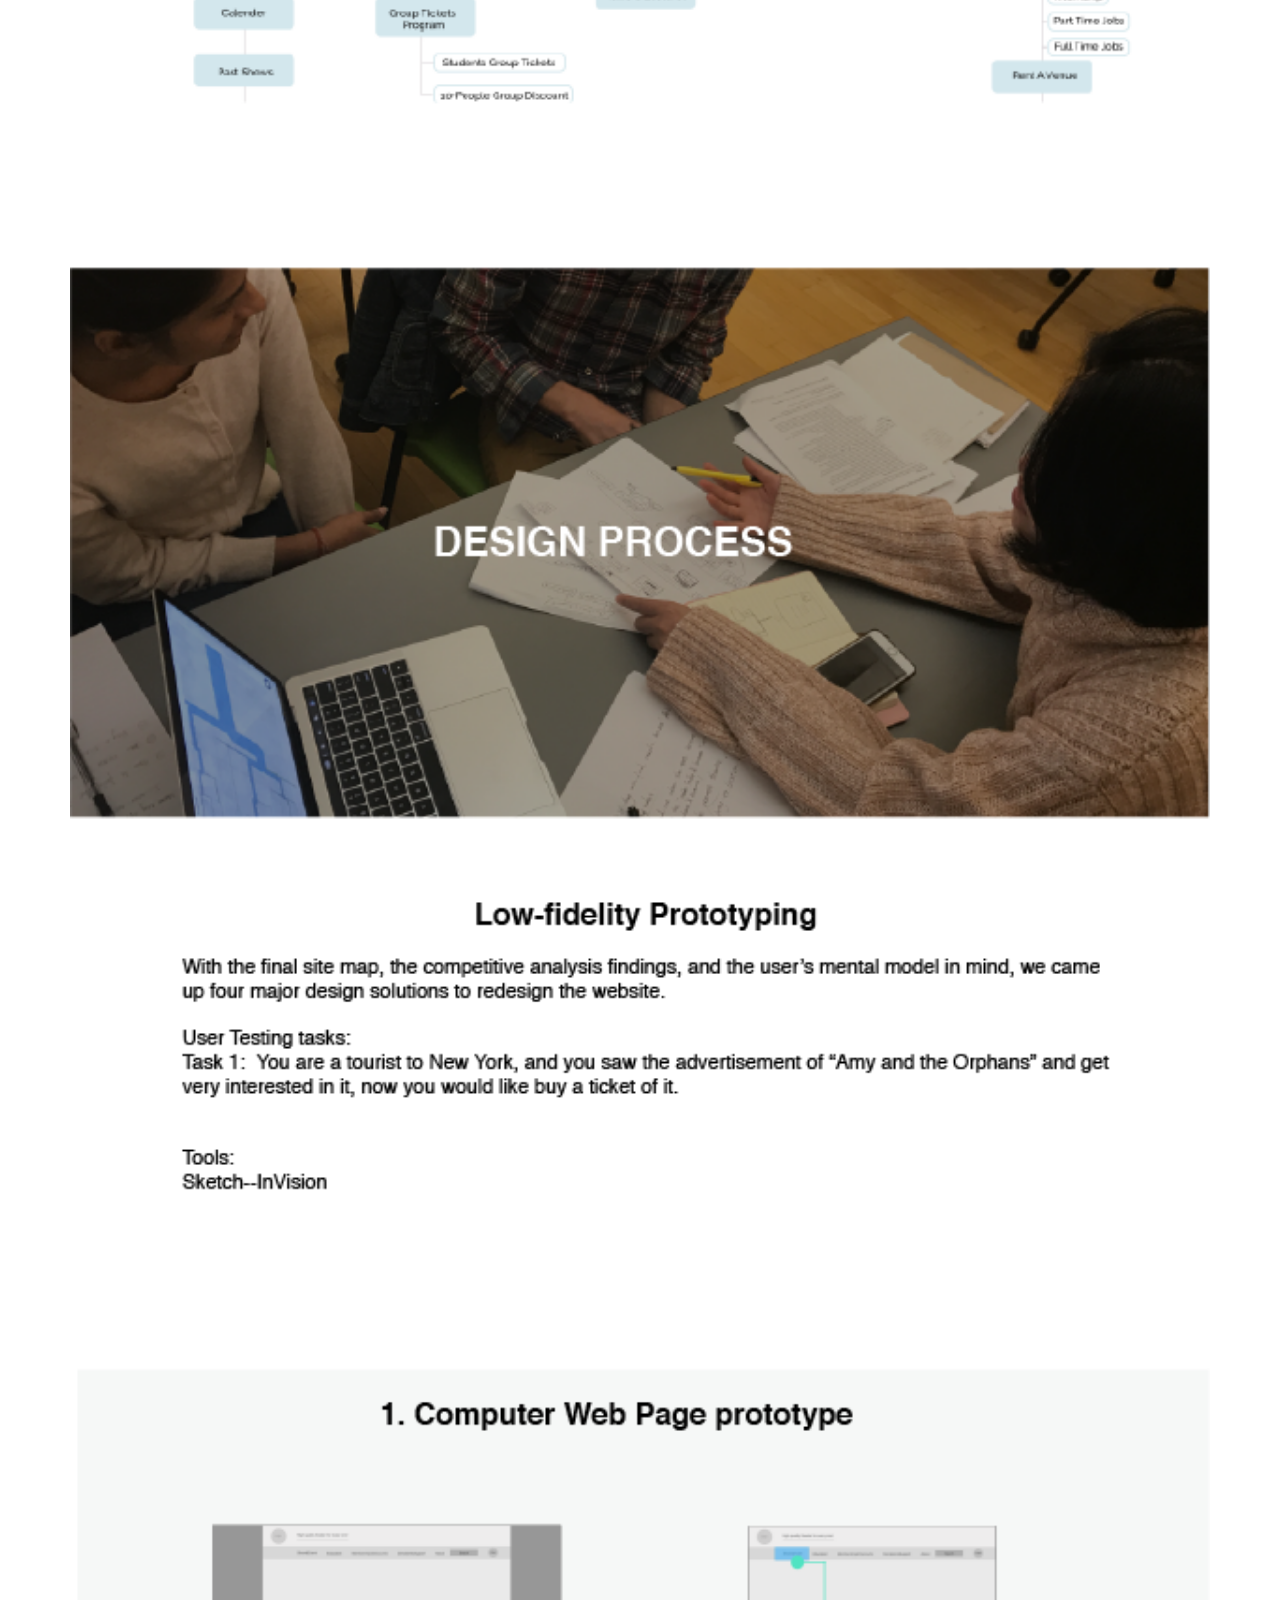
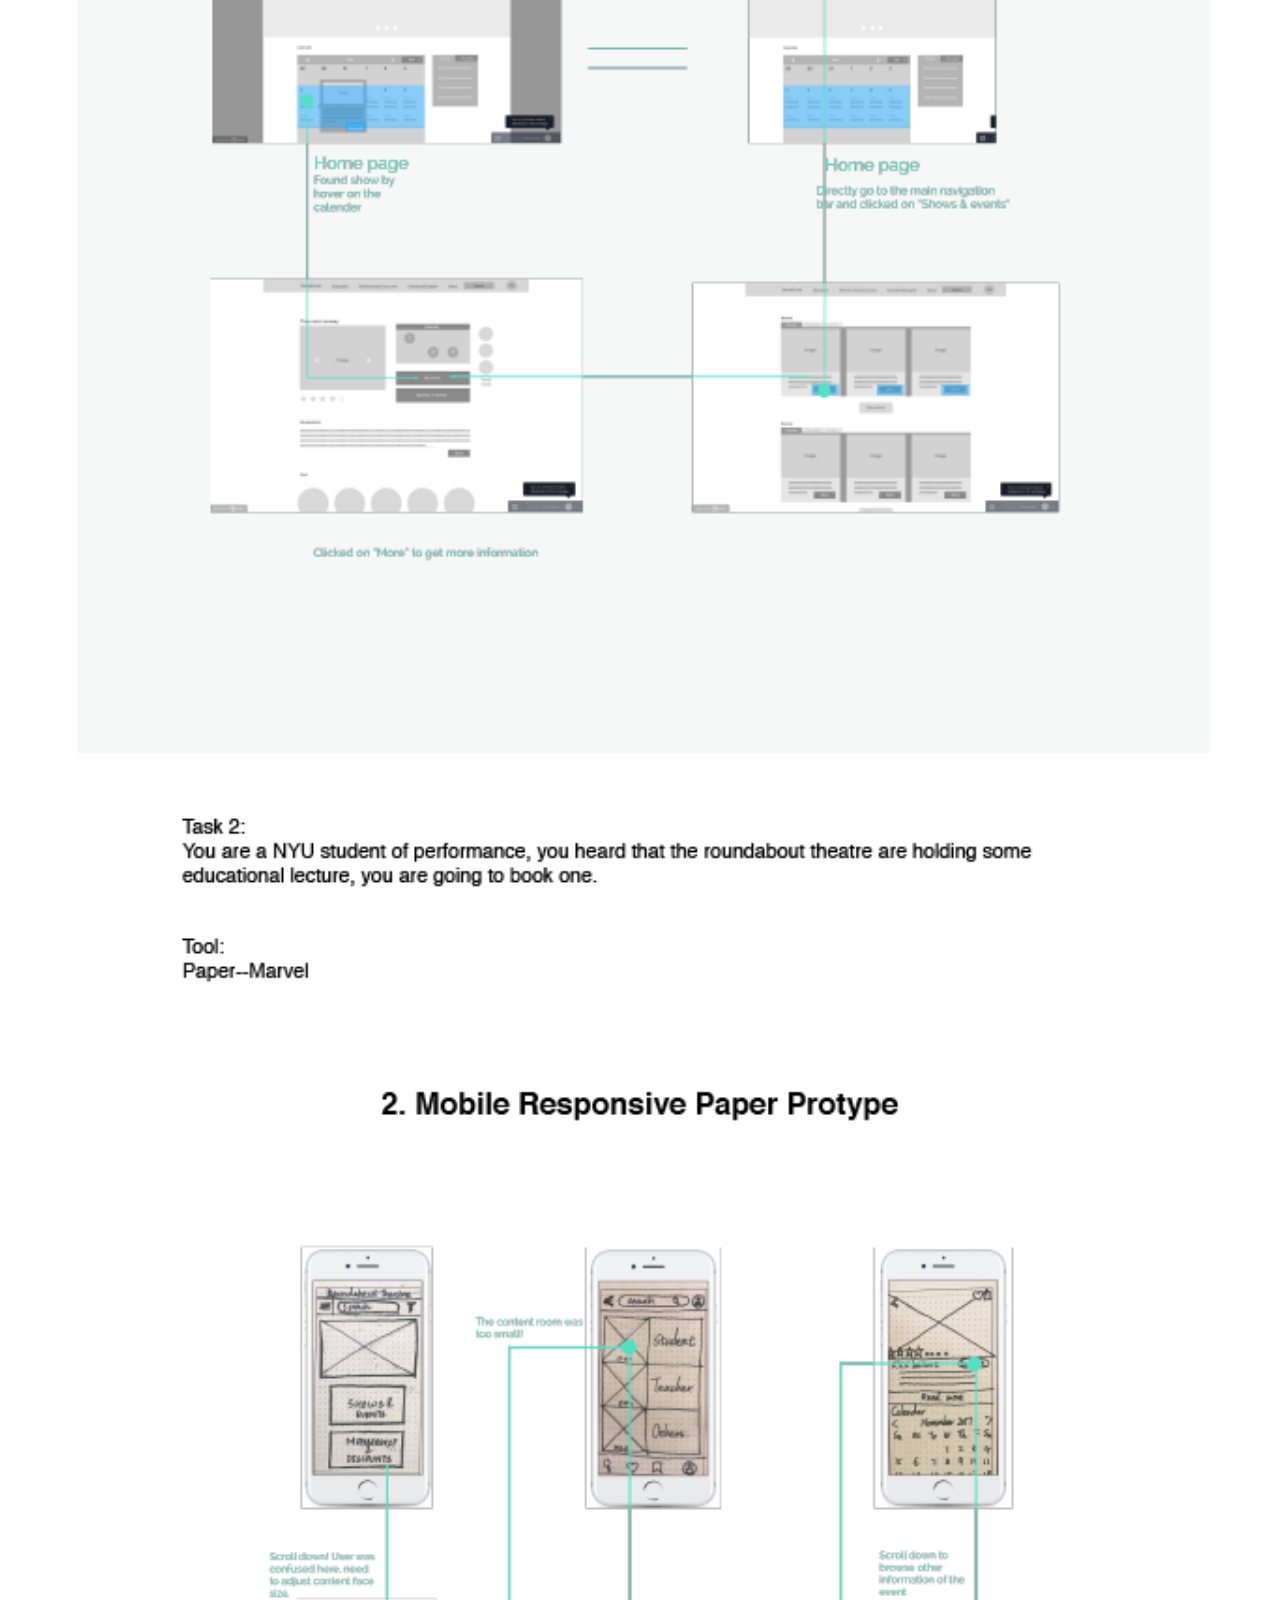
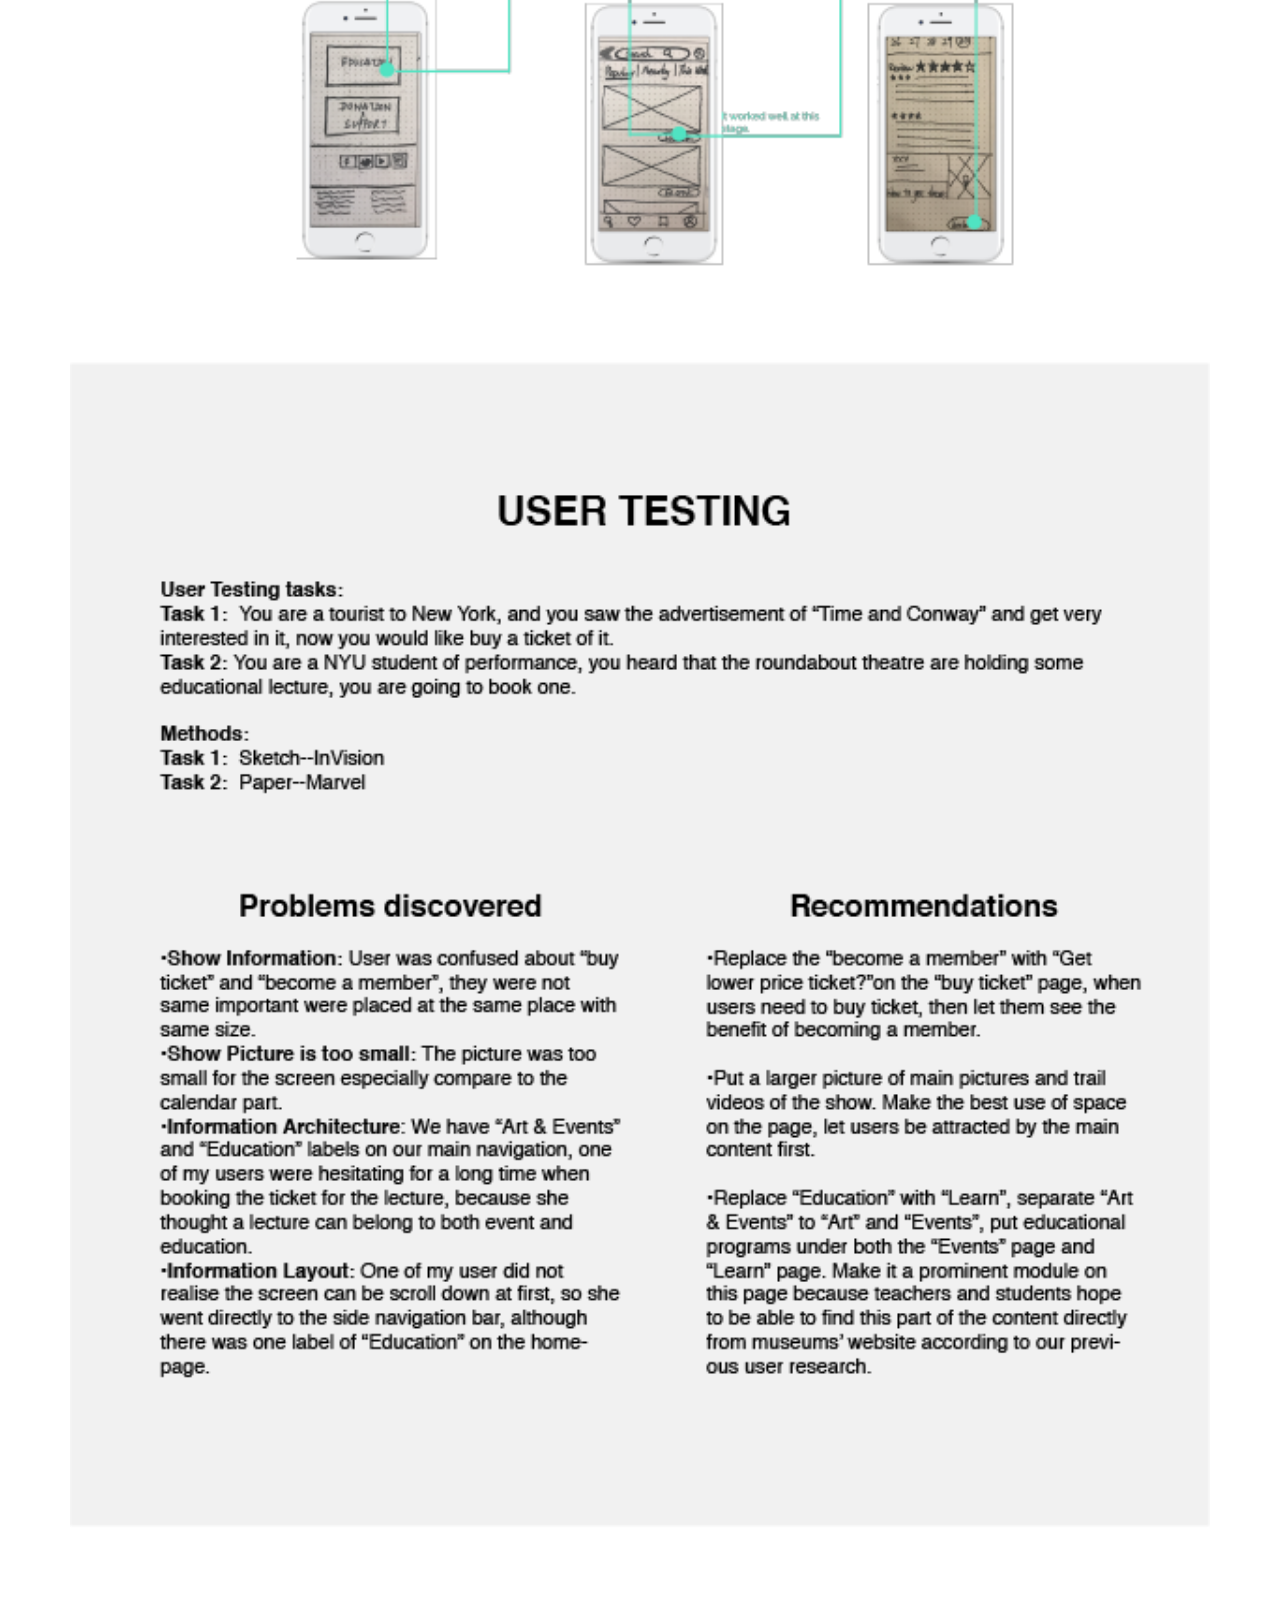
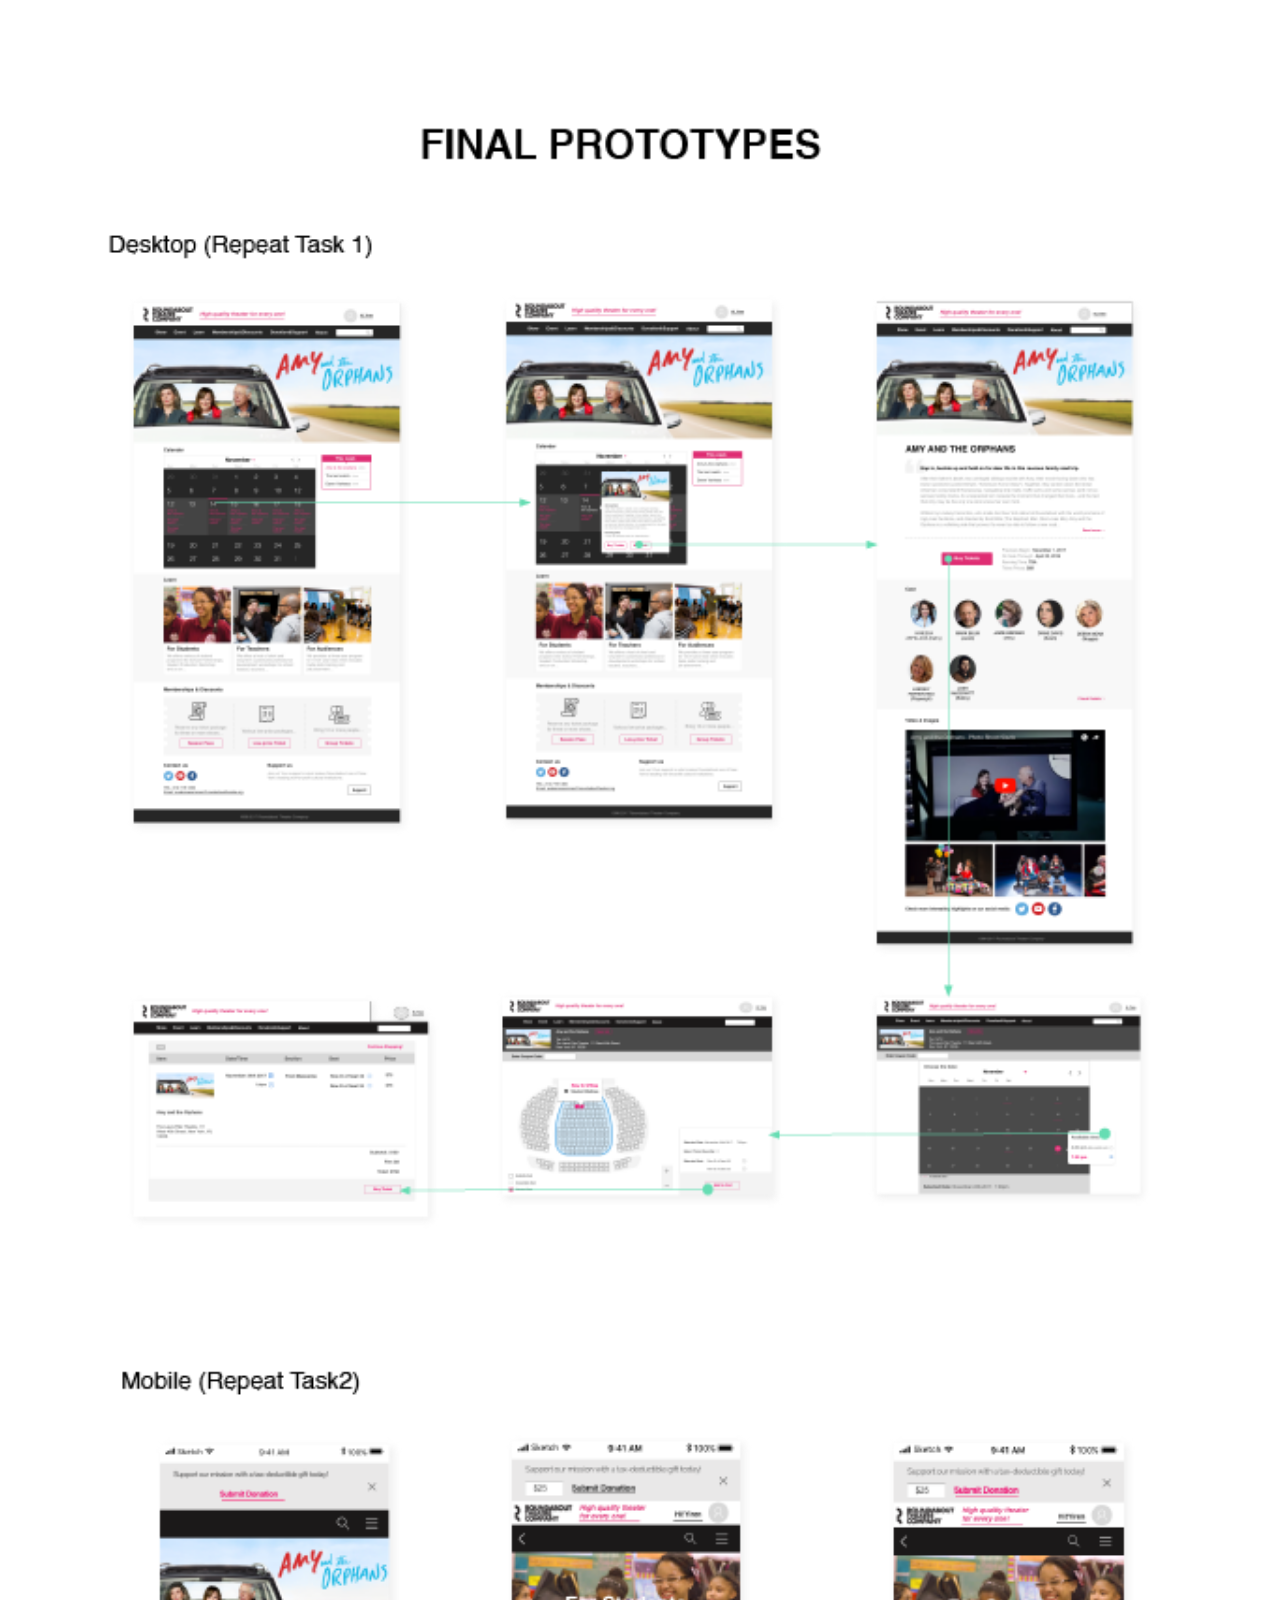
<file: src/roundabout-thearter.html>
<!DOCTYPE html>
<html lang="en">
  <head>
    <link rel="stylesheet" type="text/css" href="css/style.css">
    <link rel="stylesheet" href="https://maxcdn.bootstrapcdn.com/bootstrap/3.3.7/css/bootstrap.min.css" integrity="sha384-BVYiiSIFeK1dGmJRAkycuHAHRg32OmUcww7on3RYdg4Va+PmSTsz/K68vbdEjh4u" crossorigin="anonymous">
  </head>
  <body id="project-details">

    <div class="menu-bar container-fluid">
      <div class="logo">
        <a href="index.html"><img src="img/logo.png"></a>
      </div>
      <div class="menu">
        <div class="cover">
          <img src="img/menu.png">
        </div>
        <div class="items">
          <ul>
            <li><a href="index.html">Projects</a></li>
            <li><a href="about-me.html">About Me</a></li>
            <li><a href="contact.html">Contact</a></li>
          </ul>
        </div>
      </div>
    </div>

    <div class="main container">
      <section>
        <img class="content" src="img/roundabout-theater-details.png">
      </section>
      
      <div class="footer">
        <a href="contact.html">
          <span>CONTACT ME</span>
          <img src="img/go.png">
        </a>
      </div>
    </div>
  </body>
</html>
</file>
<file: src/css/style.css>
body {
  
}

.menu-bar {
  position: fixed;
  width: 100%;
  height: 87px;
  background-color: white;
}

.logo {
  padding-top: 22px;
  padding-left: 7px;
  float: left;
}

.menu {
  float: right;
  margin-right: 45px;
  background-color: #08d389;
}

.menu .cover {
  display: block;
  padding: 13px 15px 49px 15px;
}

.menu .items {
  display: none;
}

.menu .items a {
  color: white;
}

.menu .items ul {
  list-style-type: none;
  padding: 0;
}

.menu .items li {
  margin-top: 12px;
  margin-bottom: 12px;
}

.menu .items a:hover {
  color: black;
  text-decoration: underline;
}

.menu:hover {
  min-height: 5px;
  margin-right: 20px;
}

.menu:hover .cover {
  display: none;
}

.menu:hover .items {
  display: block;
  font-size: 16pt;
  padding: 20px 14px 20px 14px;
}

.main {
  padding-top: 87px;
}

.main .container {
  overflow-x: visible;
}

section {
  margin-bottom: 180px;
}

.heading {
  font-size: 26pt;
  font-weight: bold;
  color: #08d389;
  text-align: center;
}

.footer {
  text-align: right;
  font-size: 24pt;
  font-weight: bold;
}

.footer a {
  color: #08d389;
}

.footer a:hover {
  color: #08d389;
}

.name-card {
  margin-bottom: 100px;  
}

.name.heading {
  font-size: 48pt;
  text-align: left;
}

.profession {
  font-size: 20pt;
  font-weight: bold;
  position: relative;
}

.profession span {
  margin-left: 15px;
}

.profession:before {
  content: ""; 
  width: 8px;
  height: 26px;
  background-color: #08d389;
  position: absolute;
  left: 3px;
  top: 4px;
}

/** font */
.italic {
  font-style: italic;
}

.bold {
  font-weight: bold;
}

.white {
  color: white;
}

.black {
  color: black;
}

.underline {
  text-decoration: underline;
}

/* projects */
#projects .content img {
  width: 100%;
}

#projects .main .col-sm-6 {
  padding: 40px;
}

.project-list {
  margin-bottom: 200px;
}

.article-list {
  margin-bottom: 220px;
}

.see-more {
  text-align: right;
}

.see-more a {
  color: #08d389;
  font-size: 12pt;
  font-weight: bold;
}

/* project details */
#project-details .main .content {
  width: 100%;
}

/* about me */
#about-me .main .heading {
  text-align: left;
}

#about-me .main .content {
  margin-top: 30px;
}

.self-introduction .text {
  min-height: 460px;
  font-size: 16pt;
}

.self-introduction .text .p1 {
  font-size: 20pt;
  font-weight: bold;
}

.self-introduction .text p {
  margin-bottom: 20px;
}

#about-me .main .self-introduction .heading {
  font-size: 36pt;
}

#about-me .main .self-introduction .content {
  margin-top: 45px;
}

.map {
  height: 257px
}

.my-life .pic {
  width: 100%;
}

.my-life .col-sm-4 {
  padding-left: 10px;
  padding-right: 10px;
}

.my-belief .content {
  background-image: url("../img/my-belief.png");
  background-repeat: no-repeat;
  background-size: 100% 100%;
  padding: 100px 80px;
  font-size: 26pt;
}

.my-belief .quote {
  text-align: right;
}

#about-me .footer {
  text-align: center;
  font-size: 14pt;
}

#about-me .footer .link {
  display: inline-block;
}

.email {
  margin-right: 100px;
}

.linkedin, .behance {
  margin-right: 60px;
}

.btn.download {
  height: 34px;
  border: none;
  background-color: #08d389;
  box-shadow: 0 2px 4px 0 #c6c3c3;
}

.btn.download:hover {
  background-color: #04a778;
}

/* contact */
.chat {
  font-size: 18pt;
  color: #aeaeae;
  text-align: center;
}

#contact .main .content a {
  font-style: italic;
  font-weight: bold;
  color: #08d389;
}

#contact .main .content p {
  font-size: 20pt;
  margin-bottom: 30px;
}

#contact .footer {
  text-align: right;
  font-size: 24pt;
  font-weight: bold;
}


/* slides */
#slides {
  position: relative;
  height: 500px;
  width: 100%;
  overflow: hidden;
  font-size: 40pt;
  margin-bottom: 200px;
}

#slides .image {
  height: 100%;
}

#slides .slides-button {
  position: absolute;
  top: 0;
  bottom: 0;
  margin: auto;
  border: none;
  background-color: transparent;
  z-index: 1000;
}

#slides .slides-button:hover {
  cursor: pointer;
}

#slides button:disabled {
  color: darkgrey;
}

#slides .left {
  left: 0;
}

#slides .right {
  right: 0;
}

#slides .image {
  display: none;
  position: absolute;
  left: 0;
  right: 0;
  margin: auto;
}

#slides .image-container{
  position: relative;
  padding: 0 70px;
  height: 100%;
  overflow: hidden;
}
</file>
